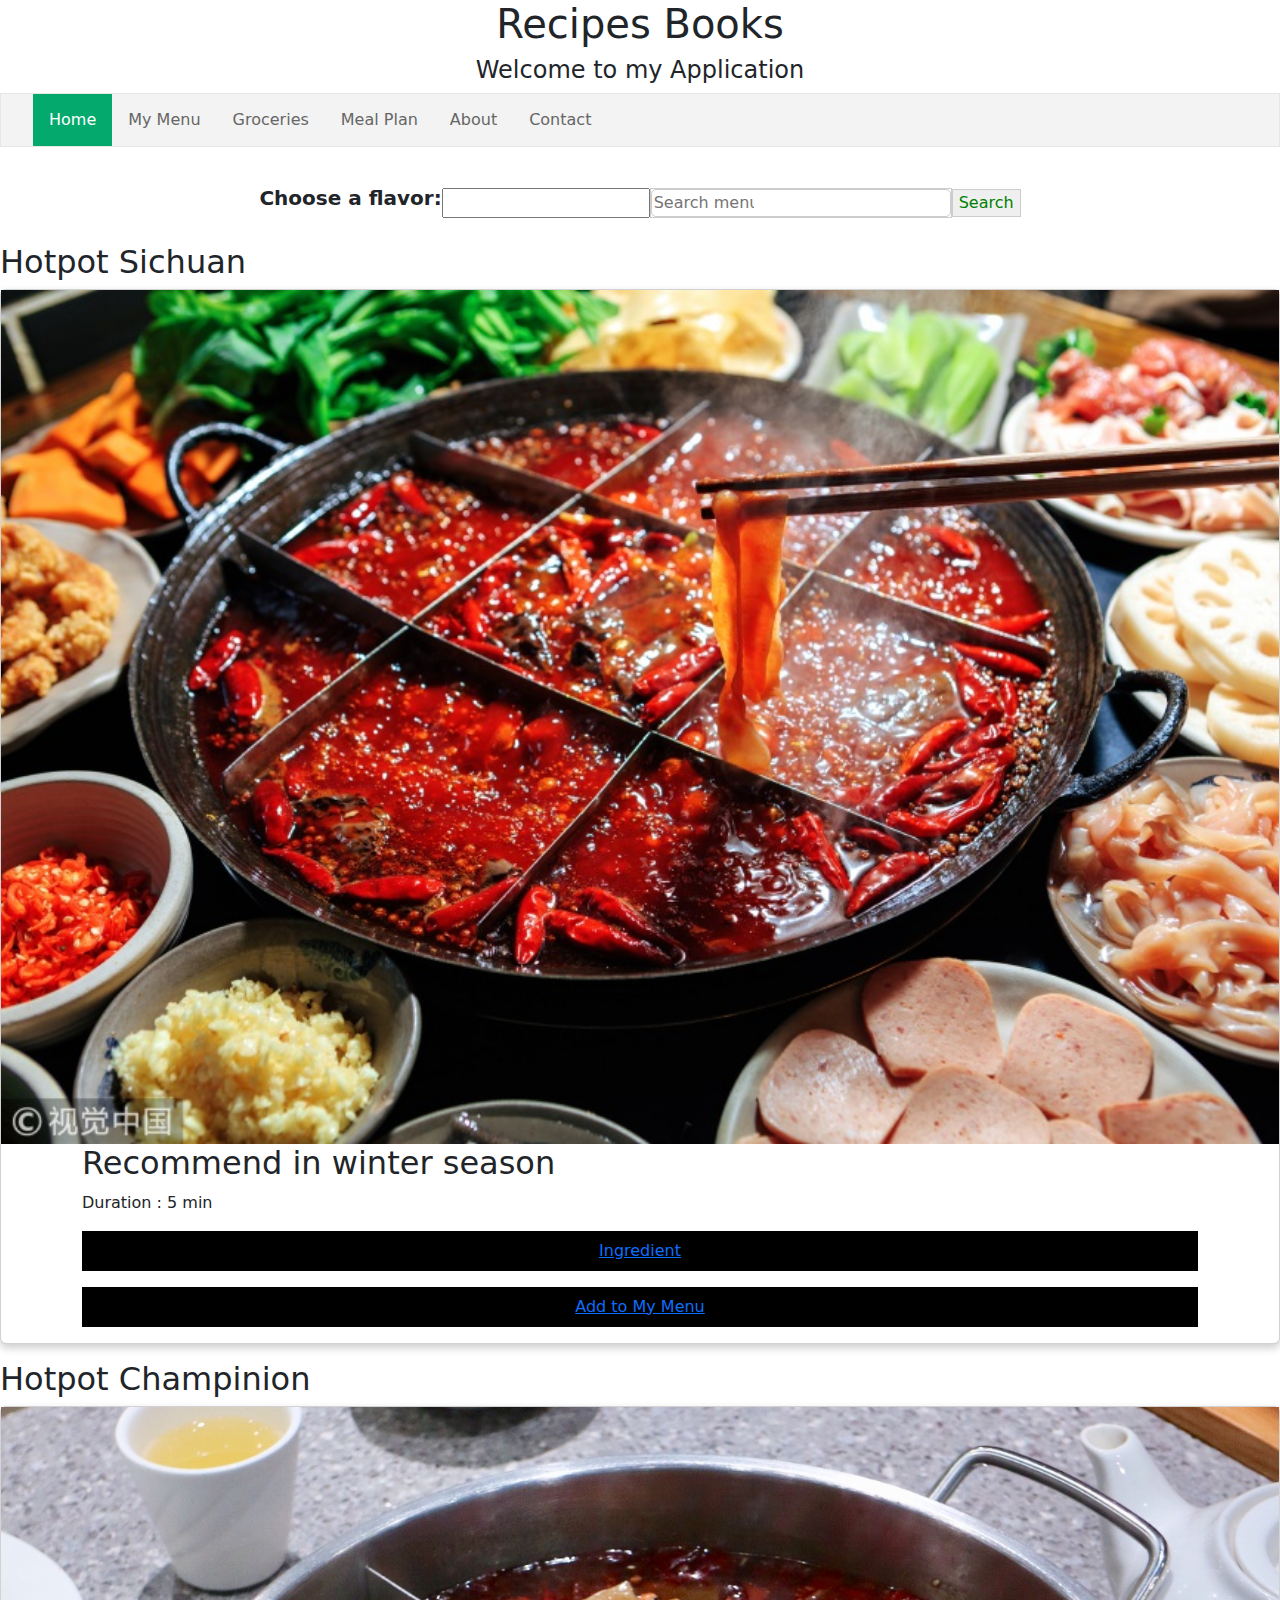
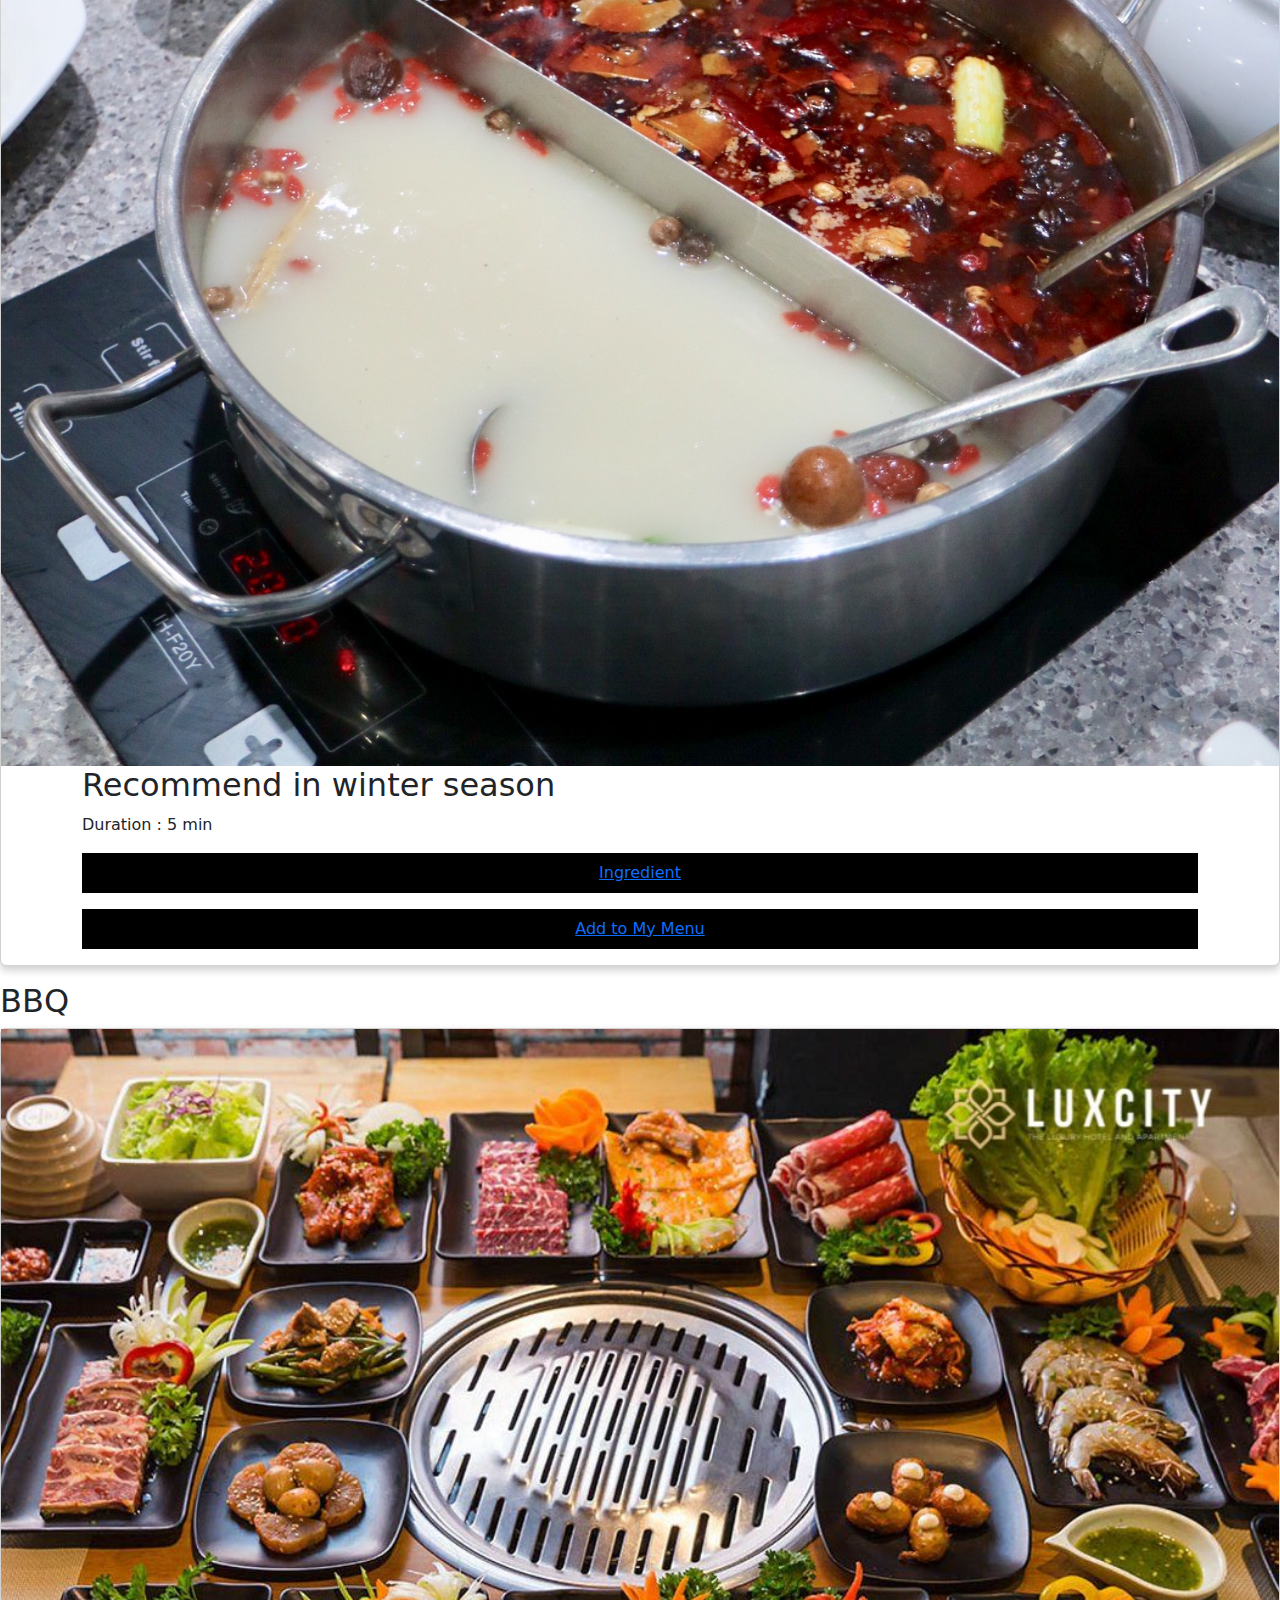
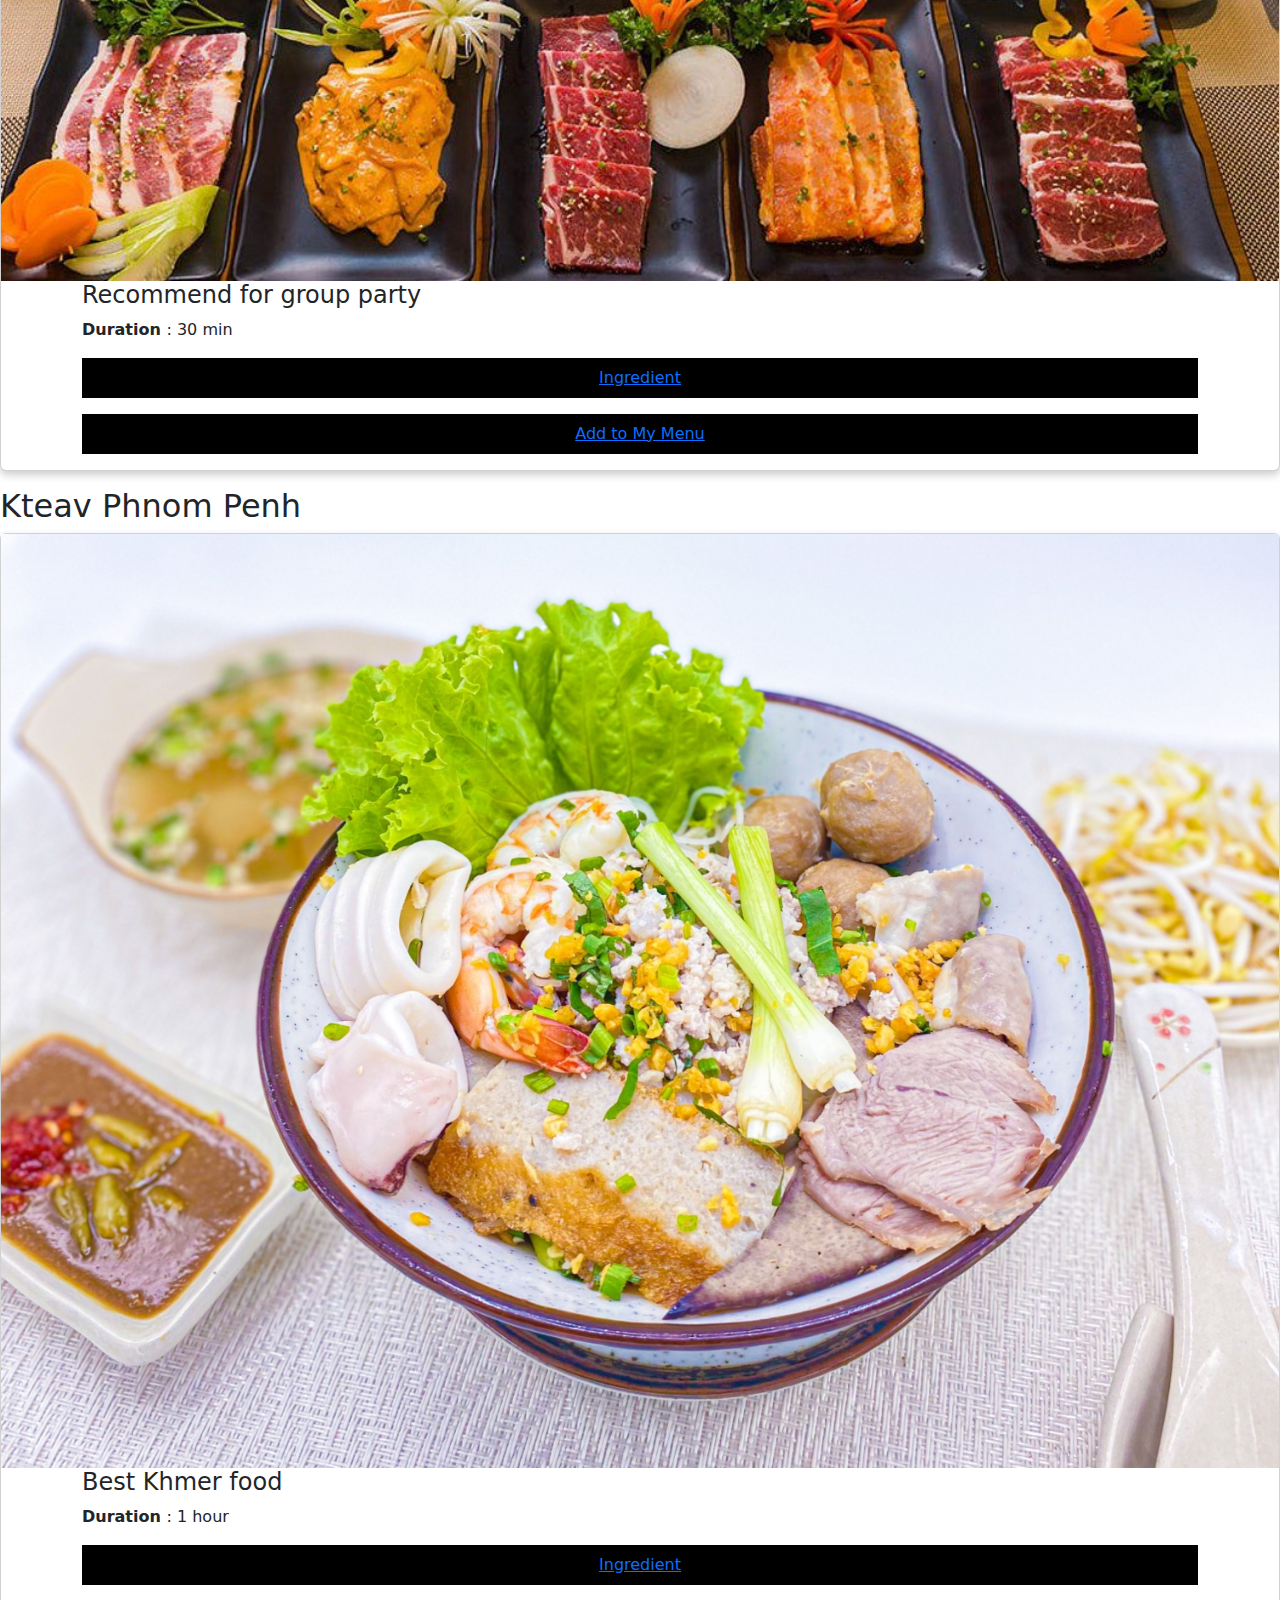
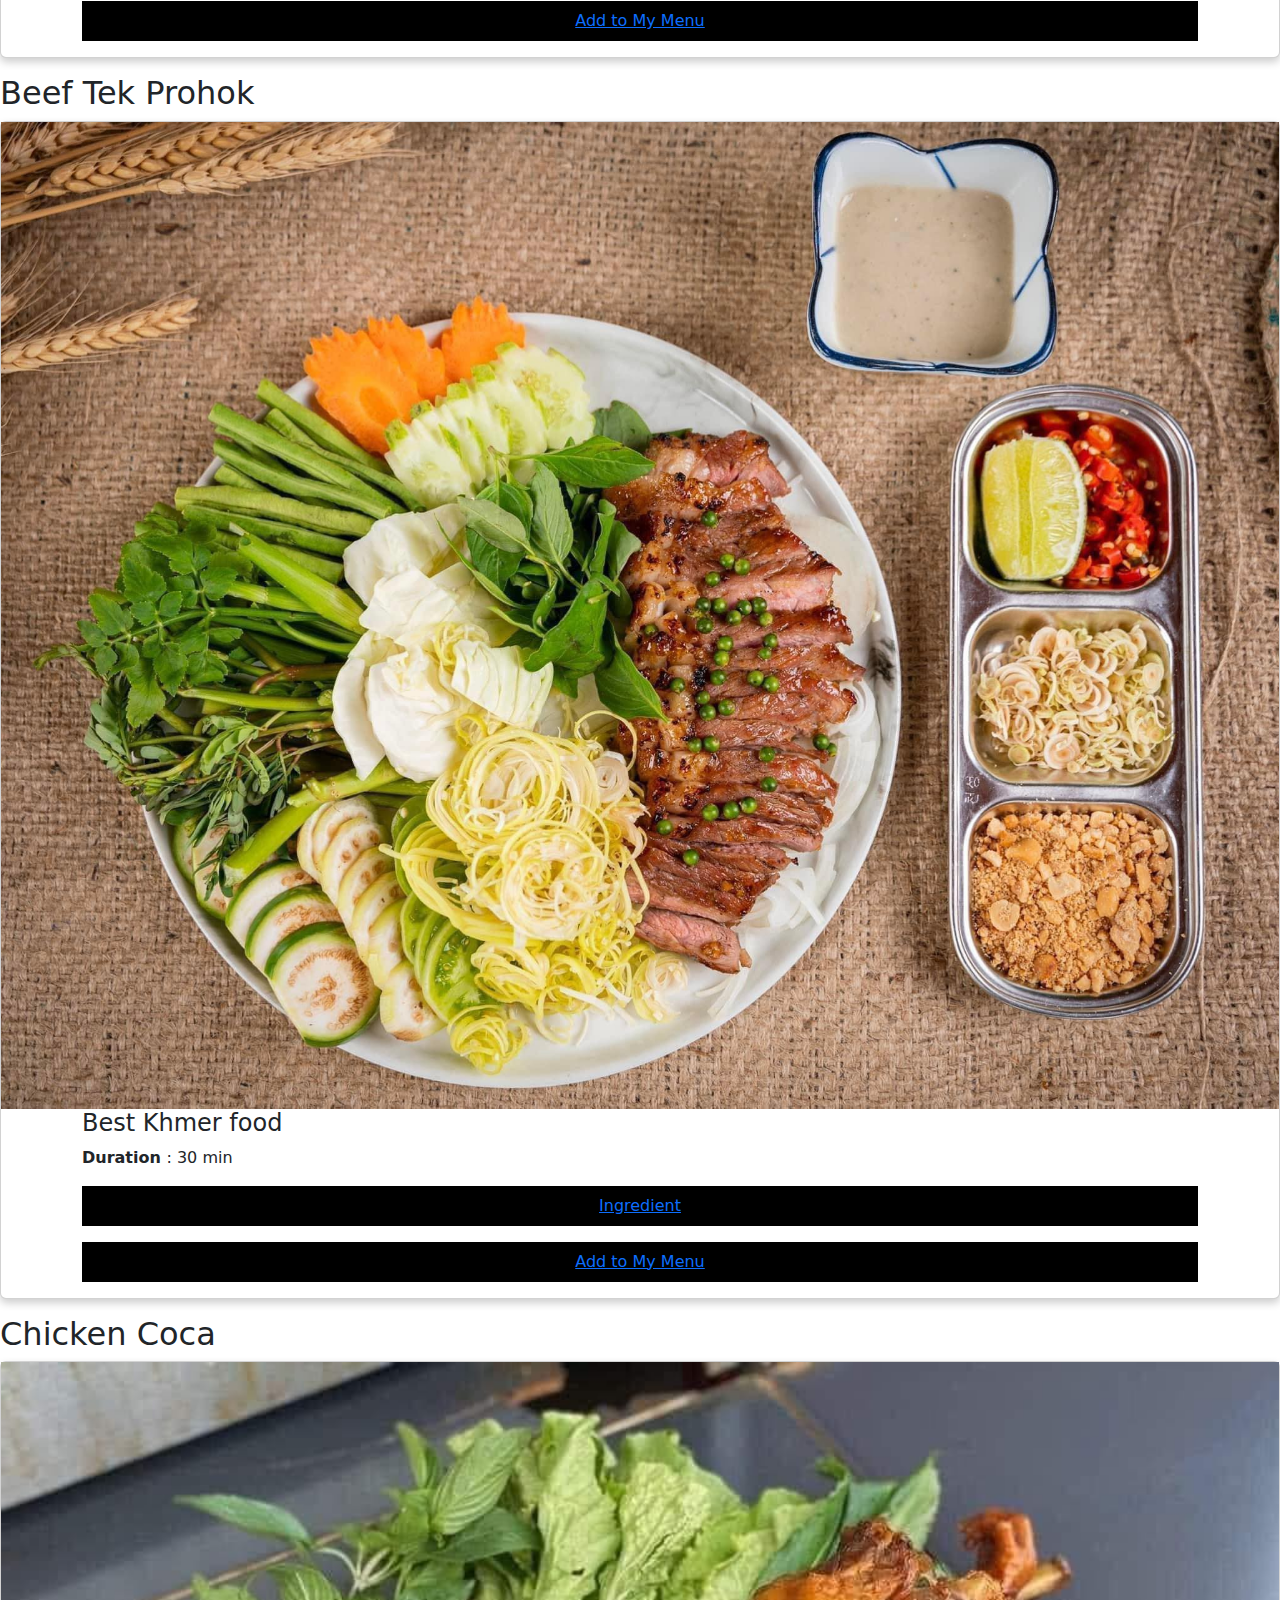
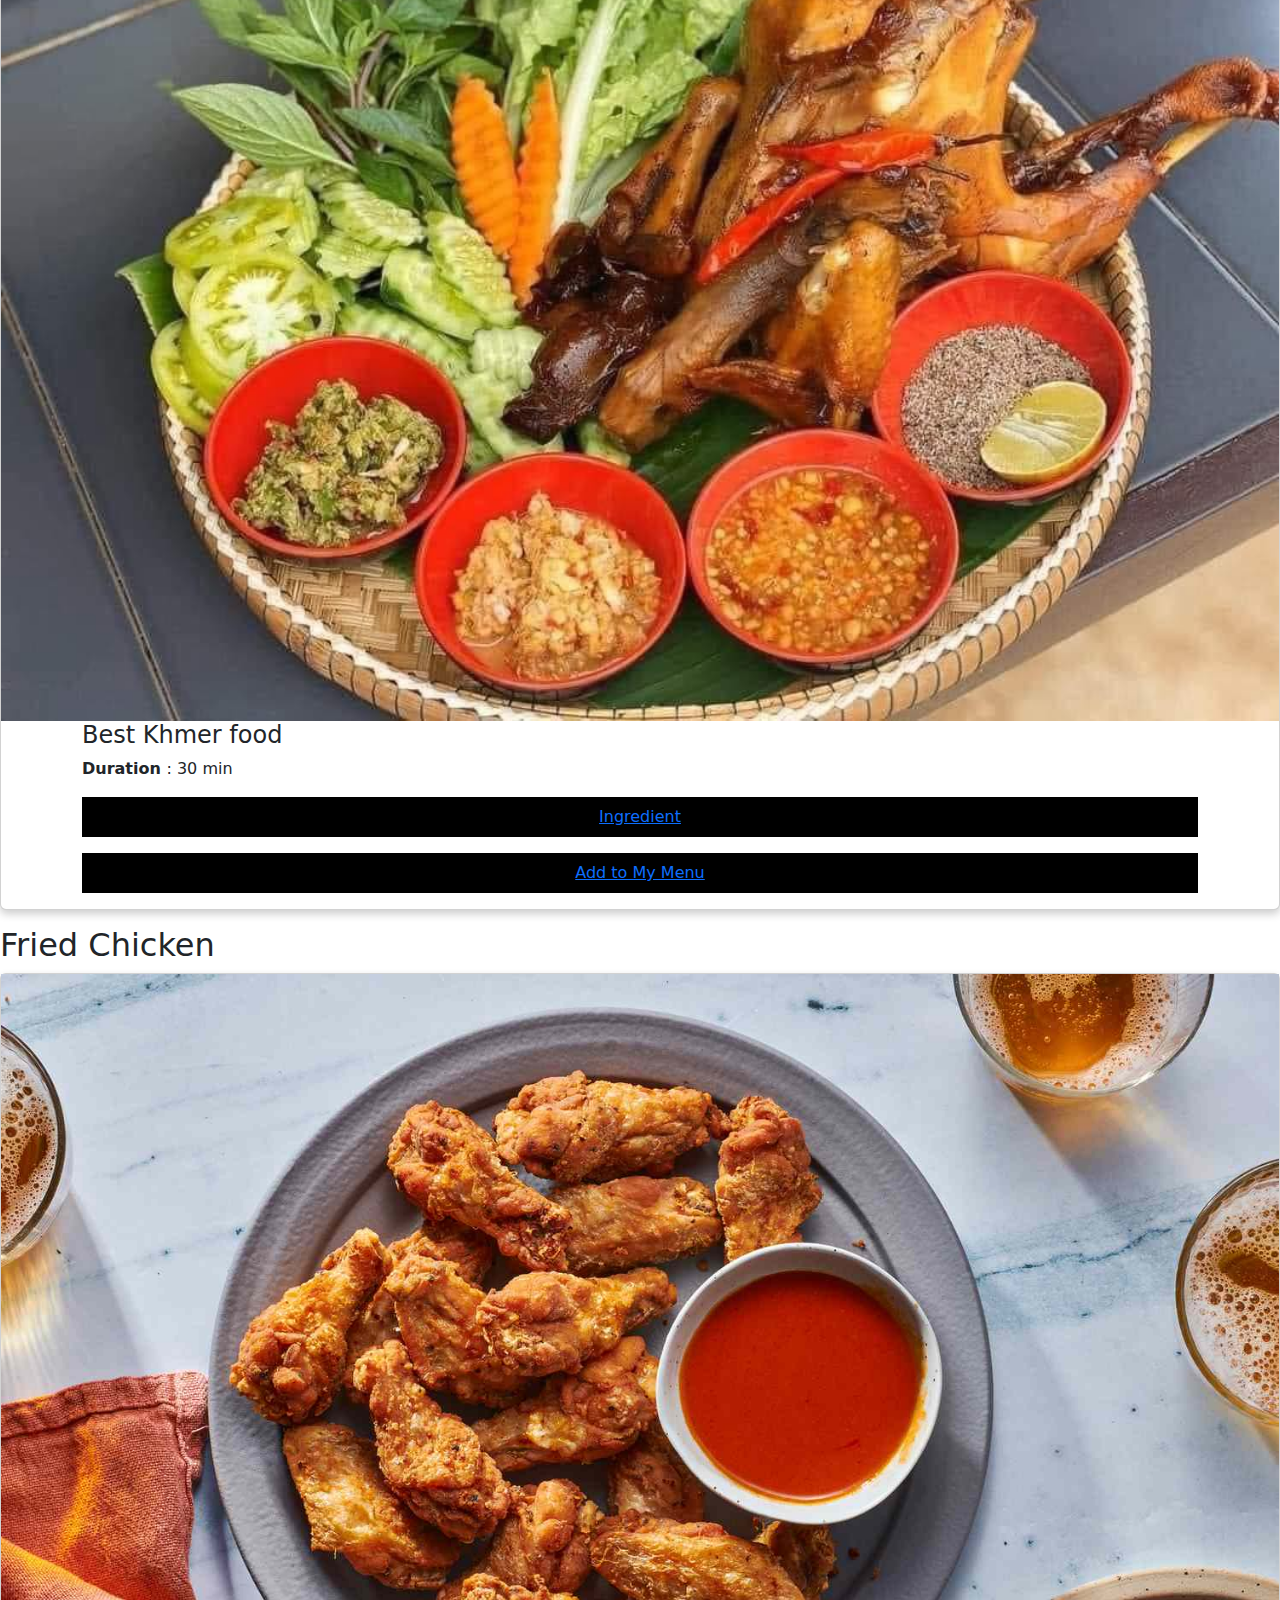
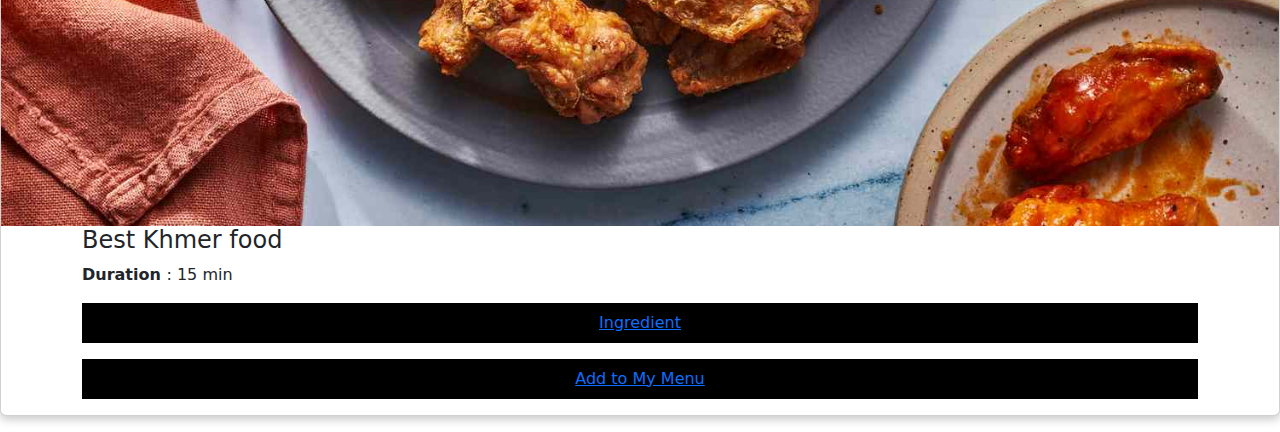
<file: app.html>
<!DOCTYPE html>
<html lang="fr">
<head>
    <meta charset="UTF-8">
    <meta name="viewport" content="width=device-width, initial-scale=1.0">
    <title>Recipe App</title>
    <link rel="stylesheet" href="./CSS/style1.css">  
    <link href="https://cdn.jsdelivr.net/npm/bootstrap@5.3.3/dist/css/bootstrap.min.css" rel="stylesheet">
</head>
<body>
    <div class="narbar-app">
        <h1> Recipes Books</h1>
        <h4> Welcome to my Application</h4>
        <ul>
            <li><a class="active" href="#home">Home</a></li>
            <li><a href="./Component/Menu.html">My Menu</a></li>
            <li><a href="./Component/Groceries.html">Groceries</a></li>
            <li><a href="./Component/Mealplan.html">Meal Plan</a></li>
            <li class="right"><a href="./Component/About.html">About</a></li>
            <li class="right"><a href="./Component/Contact.html">Contact</a></li>
        </ul>
    </div>
    <div class="content-header">
            <label for="menu-choice"><b>Choose a flavor: </b></label>
            <input list="menu-flavors" id="menu-choice" name="menu-choice" />
            <datalist id="menu-flavors">
                <option value="BBQ"></option>
                <option value="Hotpot"></option>
                <option value="Soupe"></option>
                <option value="Chicken"></option>
                <option value="Beef"></option>
            </datalist>
        <form class="search" role="search">
            <input class="text" id="search" name="menu" placeholder="Search menu">
        </form>
        <button type="button" class="search">Search</button>
    </div>
    <div class="row">
        <div class="column">
            <h2>Hotpot Sichuan</h2>
            <div class="card">
                <img src="./asseets/recipes/Hotpot/sichuan/soup sichuan.jpg" alt="sichuan">
                <div class="container">
                    <h2>Recommend in winter season</h2>
                    <p>Duration : 5 min</p>
                    <p><button class="button"><a href="./Component/Ingredient/Hotpot-sichuan.html">Ingredient</a></button></p>
                    <p><button class="button"><a href="./Component/Menu.html">Add to My Menu</a></button></p>
                </div>
            </div>
        </div>

        <div class="column">
            <h2>Hotpot Champinion</h2>
            <div class="card">
                <img src="./asseets/recipes/Hotpot/champion/soup.jpg" alt="champion">
                <div class="container">
                    <h2>Recommend in winter season</h2>
                    <p>Duration : 5 min</p>
                    <p><button class="button"><a href="./Component/Ingredient/Hotpot-champinion.html">Ingredient</a></button></p>
                    <p><button class="button"><a href="./Component/Menu.html">Add to My Menu</a></button></p>
                </div>
            </div>
        </div>
        
        <div class="column">
            <h2>BBQ</h2>
            <div class="card">
                <img src="./asseets/recipes/BBQ/bbq.jpg" alt="bbq" >
                <div class="container">
                    <h4>Recommend for group party</h4>
                    <p><b>Duration </b>: 30 min</p>
                    <p><button class="button"><a href="./Component/Ingredient/bbq.html">Ingredient</a></button></p>
                    <p><button class="button"><a href="./Component/Menu.html">Add to My Menu</a></button></p>
                </div>
            </div>
        </div>

        <div class="column">
            <h2>Kteav Phnom Penh</h2>
            <div class="card">
                <img src="./asseets/recipes/Kteav/kteav.jpg" alt="kteav" >
                <div class="container">
                    <h4>Best Khmer food</h4>
                    <p><b>Duration </b>: 1 hour</p>
                    <p><button class="button"><a href="./Component/Ingredient/Kteav.html">Ingredient</a></button></p>
                    <p><button class="button"><a href="./Component/Menu.html">Add to My Menu</a></button></p>
                </div>
            </div>
        </div>

        <div class="column">
            <h2>Beef Tek Prohok</h2>
            <div class="card">
                <img src="./asseets/recipes/Beef/beef.jpg" alt="kteav" >
                <div class="container">
                    <h4>Best Khmer food</h4>
                    <p><b>Duration </b>: 30 min</p>
                    <p><button class="button"><a href="./Component/Ingredient/Beef.html">Ingredient</a></button></p>
                    <p><button class="button"><a href="./Component/Menu.html">Add to My Menu</a></button></p>
                </div>
            </div>
        </div>

        <div class="column">
            <h2>Chicken Coca</h2>
            <div class="card">
                <img src="./asseets/recipes/Chicken/dot chicken .jpg" alt="chicken Coca" >
                <div class="container">
                    <h4>Best Khmer food</h4>
                    <p><b>Duration </b>: 30 min</p>
                    <p><button class="button"><a href="./Component/Ingredient/chicken.html">Ingredient</a></button></p>
                    <p><button class="button"><a href="./Component/Menu.html">Add to My Menu</a></button></p>
                </div>
            </div>
        </div>

        <div class="column">
            <h2>Fried Chicken</h2>
            <div class="card">
                <img src="./asseets/recipes/Chicken/fried chicken.jpg" alt="chicken Coca">
                <div class="container">
                    <h4>Best Khmer food</h4>
                    <p><b>Duration </b>: 15 min</p>
                    <p><button class="button"><a href="./Component/Ingredient/fried-chicken.html">Ingredient</a></button></p>
                    <p><button class="button"><a href="./Component/Menu.html">Add to My Menu</a></button></p>
                </div>
            </div>
        </div>        
    </div>
</body>
</html>
</file>
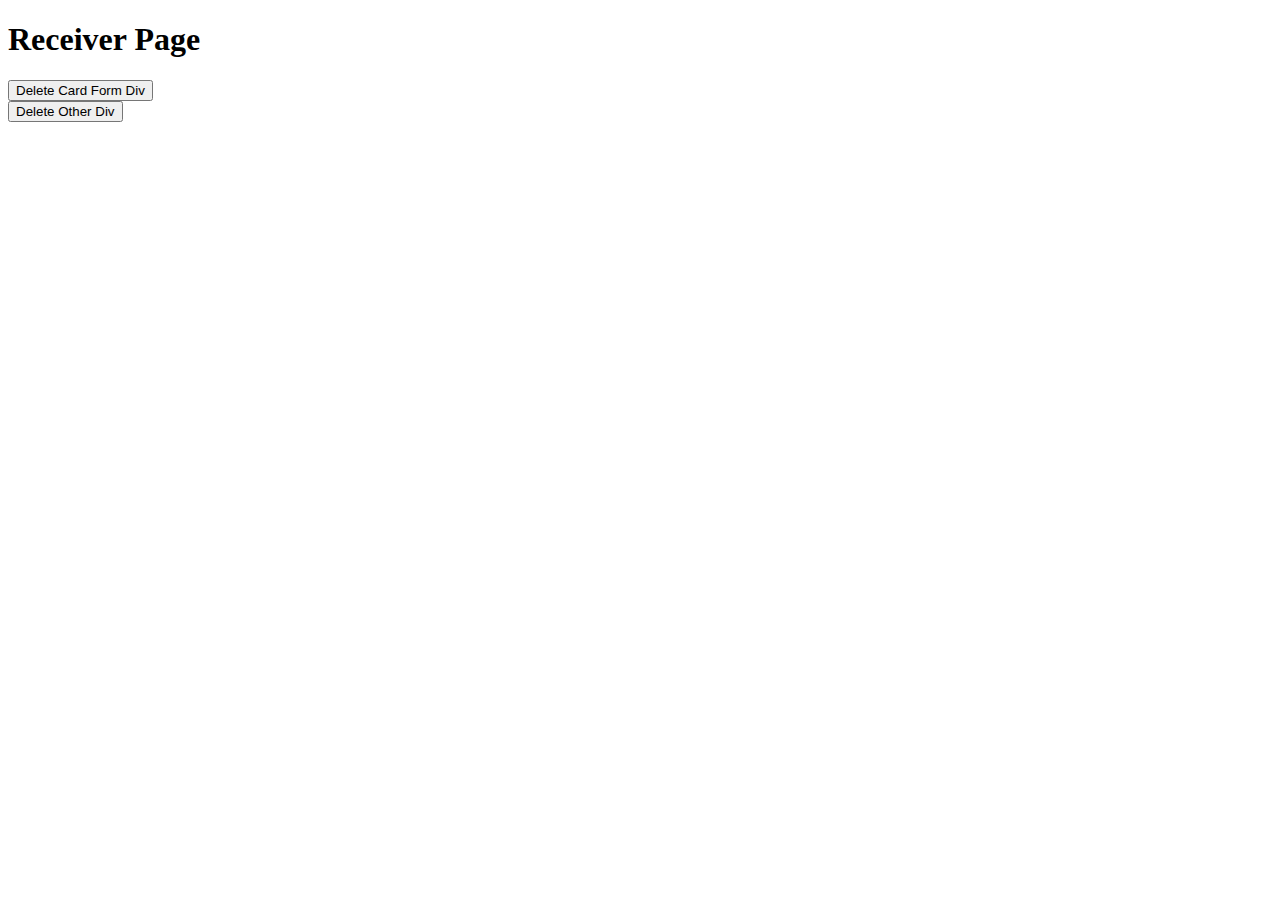
<file: receiver.html>
<!DOCTYPE html>
<html lang="en">
<head>
    <meta charset="UTF-8">
    <meta name="viewport" content="width=device-width, initial-scale=1.0">
    <title>Receiver Page</title>
</head>
<body>
    <h1>Receiver Page</h1>
    <div id="cardFormContainer">
        <!-- The card form block will be placed here -->
    </div>
    <button onclick="deleteDiv('cardFormContainer')">Delete Card Form Div</button>
    
    <div id="otherDivContainer">
        <!-- The other div block will be placed here -->
    </div>
    <button onclick="deleteDiv('otherDivContainer')">Delete Other Div</button>

    <script>
        document.addEventListener('DOMContentLoaded', function() {
            const cardFormBlock = localStorage.getItem('cardFormBlock');
            const otherDivBlock = localStorage.getItem('otherDivBlock');
            if (cardFormBlock) {
                document.getElementById('cardFormContainer').innerHTML = cardFormBlock;
            } else {
                console.error('Card form block not found in local storage');
            }
            if (otherDivBlock) {
                document.getElementById('otherDivContainer').innerHTML = otherDivBlock;
            } else {
                console.error('Other div block not found in local storage');
            }
        });

        function deleteDiv(containerId) {
            const container = document.getElementById(containerId);
            if (container) {
                container.innerHTML = ''; // Clear the content of the div
                localStorage.removeItem(containerId); // Remove the corresponding item from localStorage
            } else {
                console.error('Container not found:', containerId);
            }
        }
    </script>
</body>
</html>
</file>
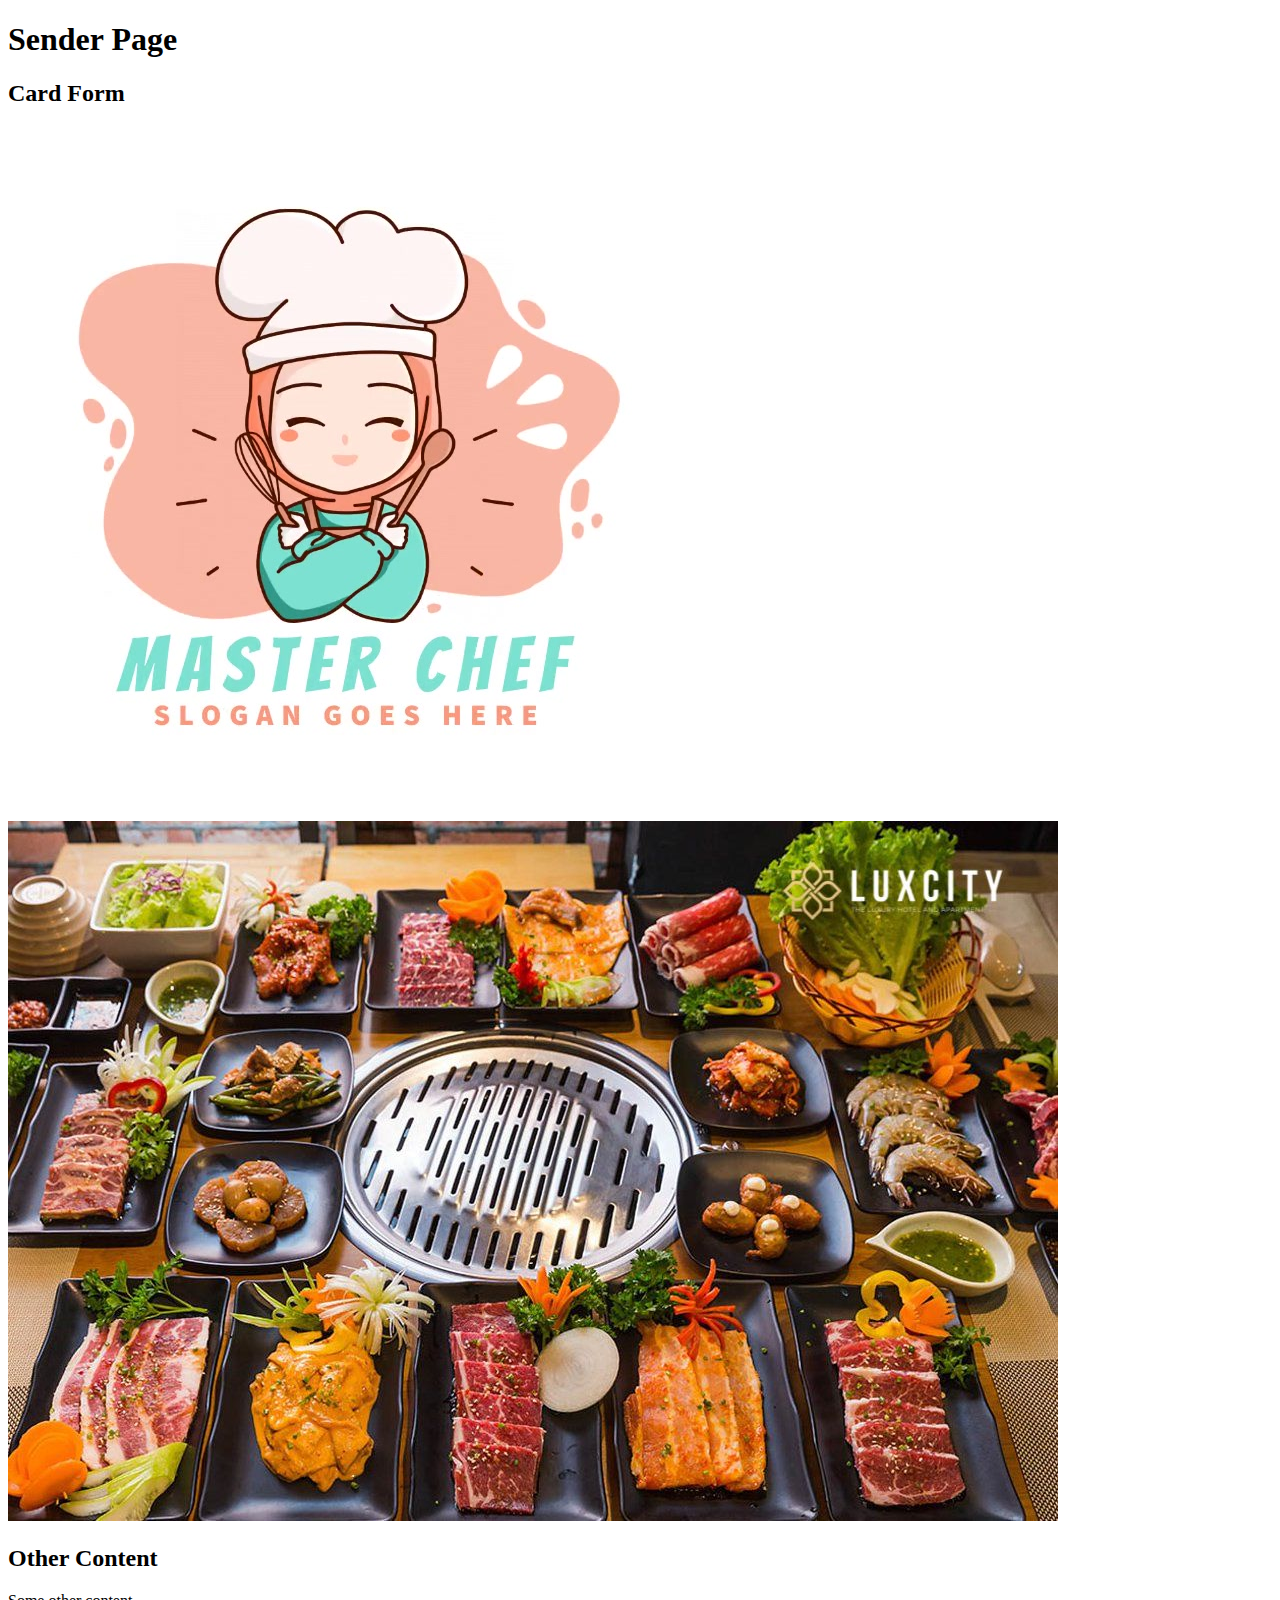
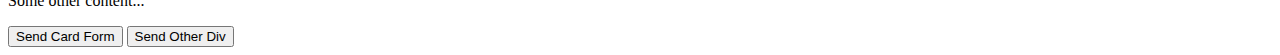
<file: sender.html>
<!DOCTYPE html>
<html lang="en">
<head>
    <meta charset="UTF-8">
    <meta name="viewport" content="width=device-width, initial-scale=1.0">
    <title>Sender Page</title>
</head>
<body>
    <h1>Sender Page</h1>
    <div id="cardFormBlock">
        <!-- Your first div content goes here -->
        <h2>Card Form</h2>
        <form>
            <img src="./asseets/logo.jpg">
        </form>
    </div>
    <div id="otherDivBlock">
        <img src="./asseets/recipes/BBQ/bbq.jpg">
        <h2>Other Content</h2>
        <p>Some other content...</p>
    </div>
    <button onclick="sendCardForm()">Send Card Form</button>
    <button onclick="sendOtherDiv()">Send Other Div</button>

    <script>
        function sendCardForm() {
            const cardFormBlock = document.getElementById('cardFormBlock').innerHTML;
            localStorage.setItem('cardFormBlock', cardFormBlock);
            window.location.href = 'receiver.html';
        }

        function sendOtherDiv() {
            const otherDivBlock = document.getElementById('otherDivBlock').innerHTML;
            localStorage.setItem('otherDivBlock', otherDivBlock);
            window.location.href = 'receiver.html';
        }
    </script>
</body>
</html>
</file>
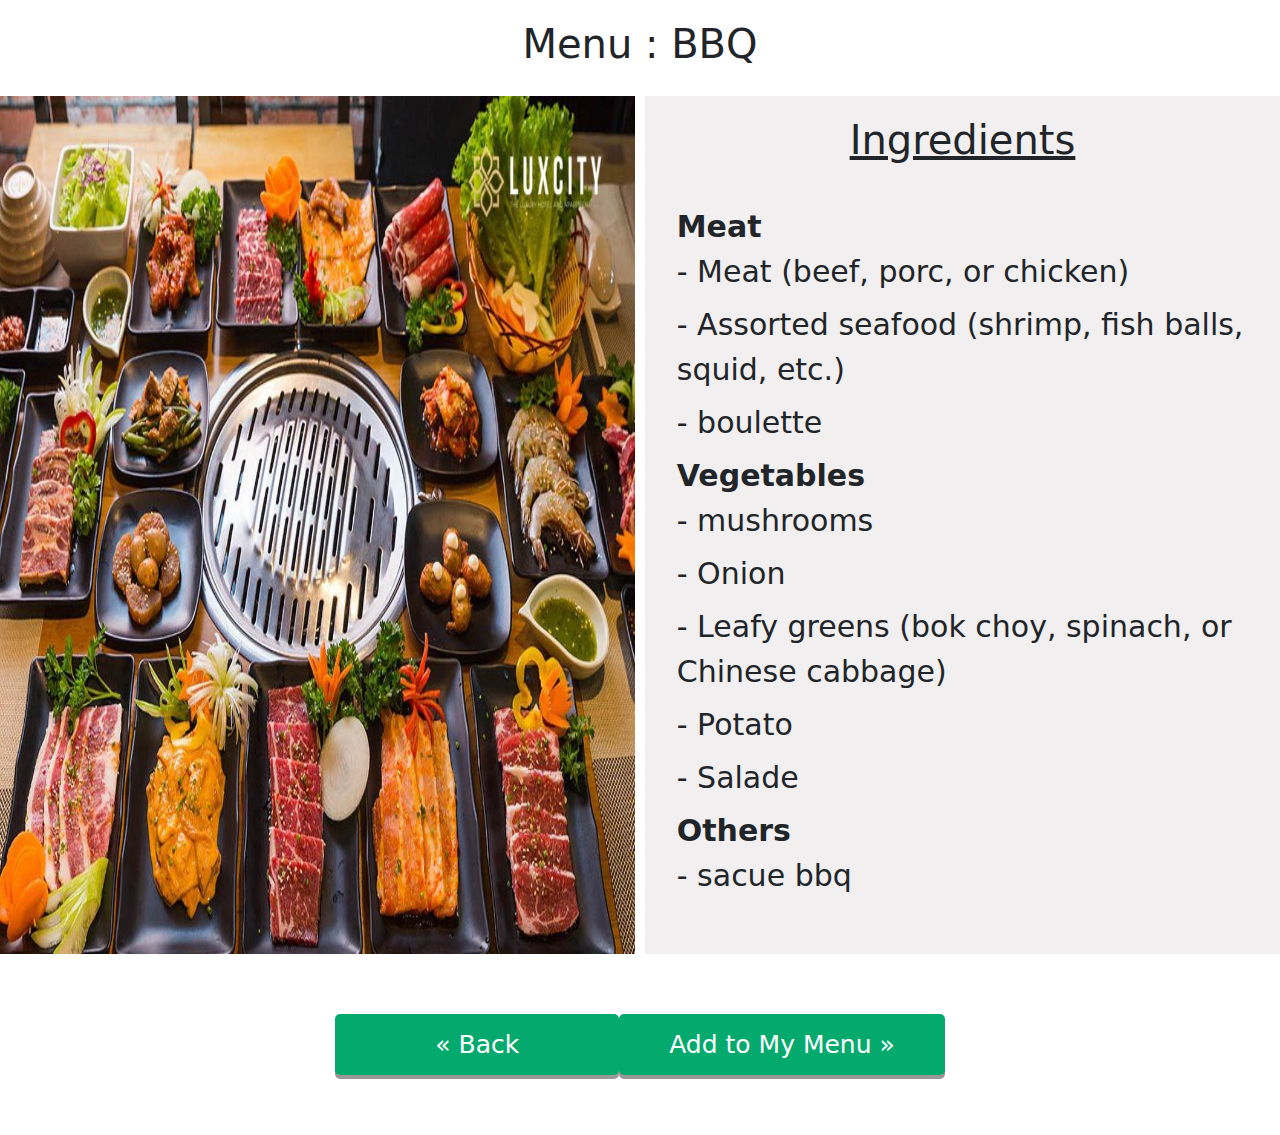
<file: Component/Ingredient/bbq.html>
<!DOCTYPE html>
<html lang="fr">
<head>
    <meta charset="UTF-8">
    <meta name="viewport" content="width=device-width, initial-scale=1.0">
    <title>Ingredient</title>
    <link href="https://cdn.jsdelivr.net/npm/bootstrap@5.3.3/dist/css/bootstrap.min.css" rel="stylesheet">
    <link rel="stylesheet" href="./bbq.css">  
</head>
<body>
    <h1>Menu : BBQ</h1>
    <div class="Ingredient">        
        <div class="bbq">
            <img src="./recipes/BBQ/bbq.jpg" alt="bbq">
            <div class="overlay">BBQ</div>
        </div>
        <div class="bbq">
            <h1>Ingredients</h1>
            <dl>
                <dt>Meat</dt>
                <dd>- Meat (beef, porc, or chicken) </dd>
                <dd>- Assorted seafood (shrimp, fish balls, squid, etc.) </dd>
                <dd>- boulette</dd>
                <dt>Vegetables</dt>
                <dd>- mushrooms</dd>
                <dd>- Onion</dd>
                <dd>- Leafy greens (bok choy, spinach, or Chinese cabbage)</dd>
                <dd>- Potato</dd>
                <dd>- Salade</dd>
                <dt>Others</dt>
                <dd>- sacue bbq</dd>        
            </dl>   
        </div>
    </div>
    <div class="button">
        <button type="button" onclick="history.back()" class="button-item"><span>&laquo; Back</span></button>
        <button type="button" class="button-item"> <a href="../Menu.html">Add to My Menu &raquo;</a></button>
    </div>
</body>
</html>
</file>
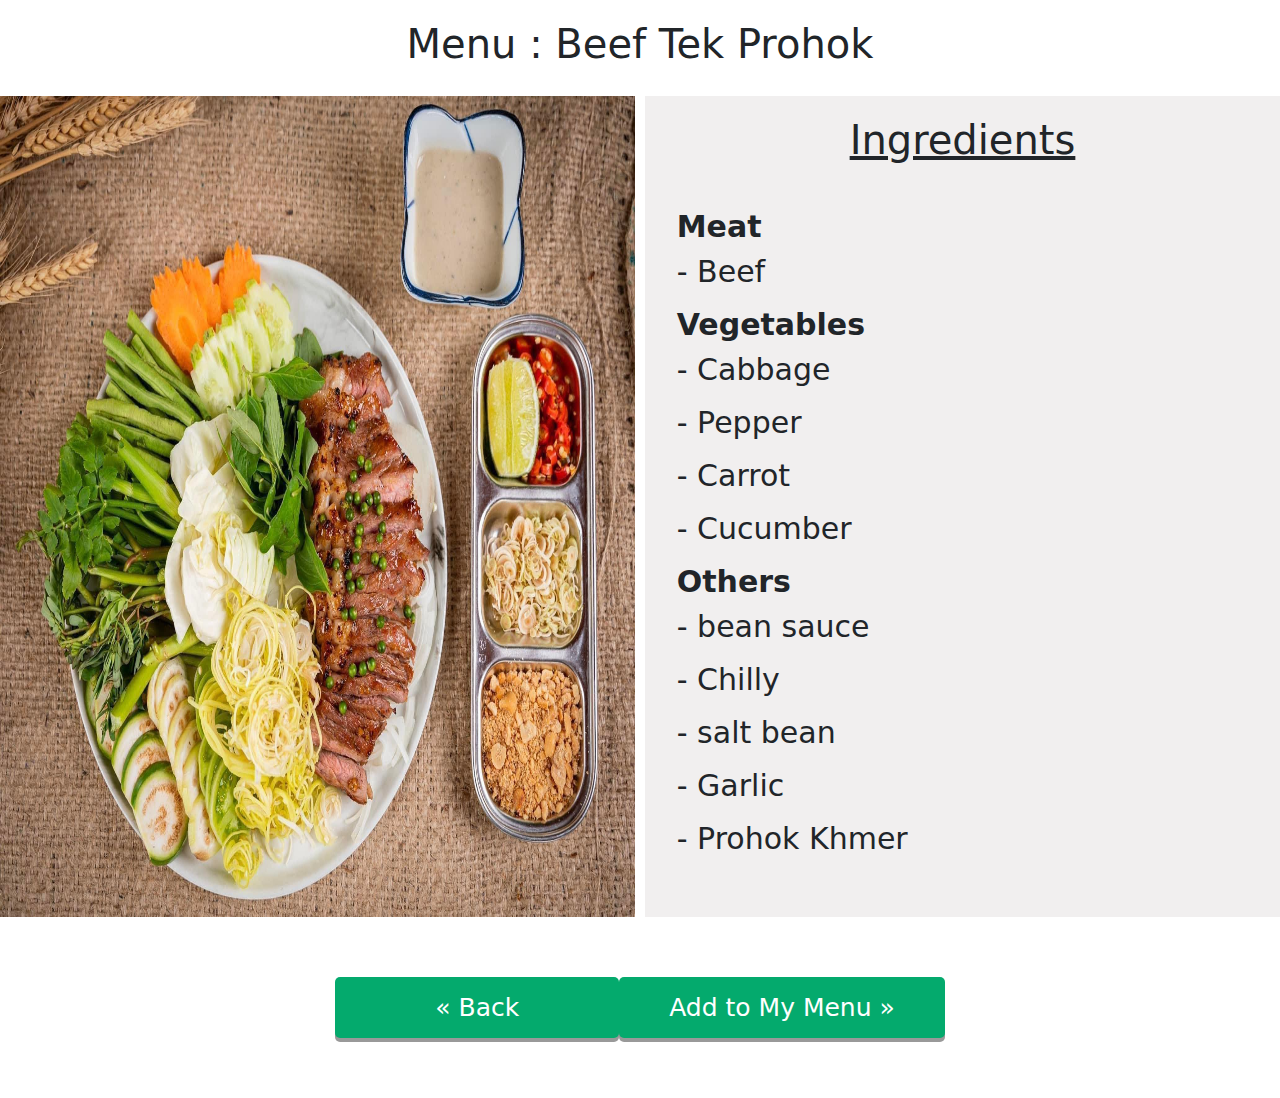
<file: Component/Ingredient/Beef.html>
<!DOCTYPE html>
<html lang="fr">
<head>
    <meta charset="UTF-8">
    <meta name="viewport" content="width=device-width, initial-scale=1.0">
    <title>Ingredient</title>
    <link href="https://cdn.jsdelivr.net/npm/bootstrap@5.3.3/dist/css/bootstrap.min.css" rel="stylesheet">
    <link rel="stylesheet" href="./beef.css">  
</head>
<body>
    <h1>Menu : Beef Tek Prohok</h1>
    <div class="Ingredient">        
        <div class="beef">
            <img src="./recipes/Beef/beef.jpg" alt="bbq">
            <div class="overlay">Beef Tek Prohok</div>
        </div>
        <div class="beef">
            <h1>Ingredients</h1>
            <dl>
                <dt>Meat</dt>
                <dd>- Beef</dd>
                <dt>Vegetables</dt>
                <dd>- Cabbage</dd>
                <dd>- Pepper</dd>
                <dd>- Carrot</dd>
                <dd>- Cucumber</dd>
                <dt>Others</dt>
                <dd>- bean sauce</dd>     
                <dd>- Chilly</dd>   
                <dd>- salt bean</dd>
                <dd>- Garlic</dd>
                <dd>- Prohok Khmer</dd>
            </dl>  
        </div>
    </div>
    <div class="button">
        <button type="button" onclick="history.back()" class="button-item"><span>&laquo; Back</span></button>
        <button type="button" class="button-item"> <a href="../Menu.html">Add to My Menu &raquo;</a></button>
    </div>
</body>
</html>
</file>
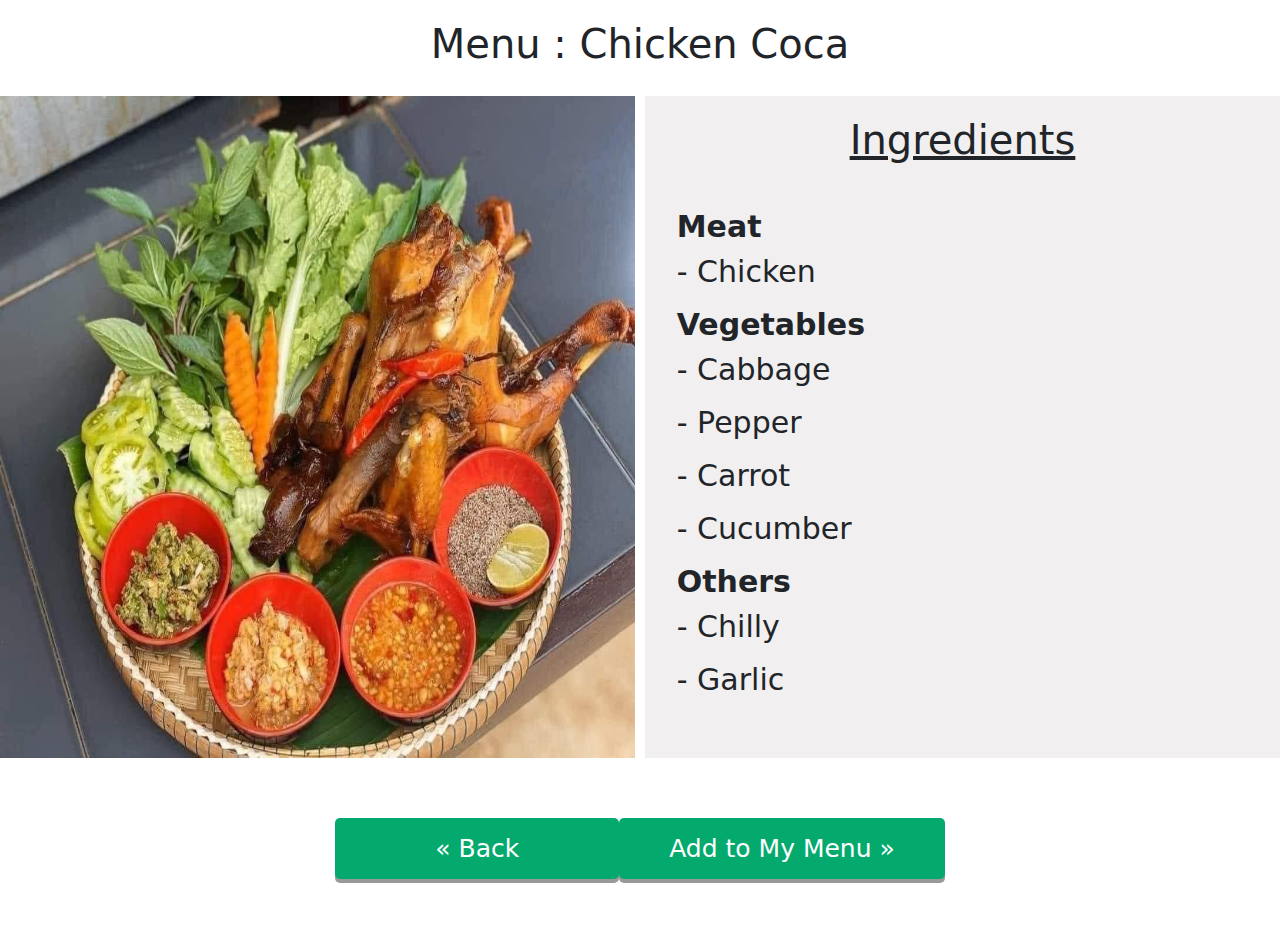
<file: Component/Ingredient/chicken.html>
<!DOCTYPE html>
<html lang="fr">
<head>
    <meta charset="UTF-8">
    <meta name="viewport" content="width=device-width, initial-scale=1.0">
    <title>Ingredient</title>
    <link href="https://cdn.jsdelivr.net/npm/bootstrap@5.3.3/dist/css/bootstrap.min.css" rel="stylesheet">
    <link rel="stylesheet" href="./chicken.css">  
</head>
<body>
    <h1>Menu : Chicken Coca</h1>
    <div class="Ingredient">        
        <div class="chicken">
            <img src="./recipes/Chicken/dot chicken .jpg" alt="bbq">
            <div class="overlay">Chicken Coca</div>
        </div>
        <div class="chicken">
            <h1>Ingredients</h1>
            <dl>
                <dt>Meat</dt>
                <dd>- Chicken</dd>
                <dt>Vegetables</dt>
                <dd>- Cabbage</dd>
                <dd>- Pepper</dd>
                <dd>- Carrot</dd>
                <dd>- Cucumber</dd>
                <dt>Others</dt>   
                <dd>- Chilly</dd>   
                <dd>- Garlic</dd>   
            </dl>  
        </div>
    </div>
    <div class="button">
        <button type="button" onclick="history.back()" class="button-item"><span>&laquo; Back</span></button>
        <button type="button" class="button-item"> <a href="../Menu.html">Add to My Menu &raquo;</a></button>
    </div>
</body>
</html>
</file>
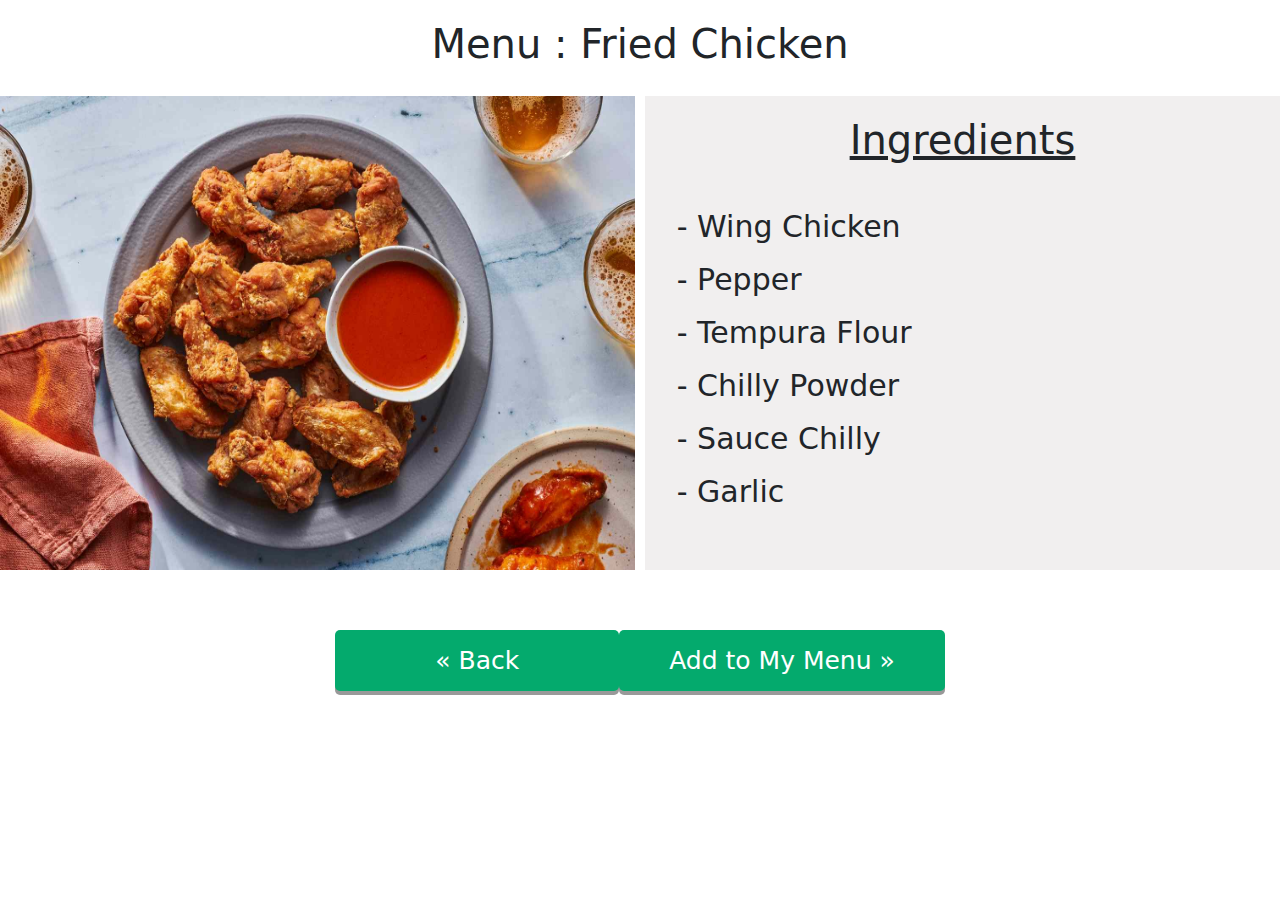
<file: Component/Ingredient/fried-chicken.html>
<!DOCTYPE html>
<html lang="fr">
<head>
    <meta charset="UTF-8">
    <meta name="viewport" content="width=device-width, initial-scale=1.0">
    <title>Ingredient</title>
    <link href="https://cdn.jsdelivr.net/npm/bootstrap@5.3.3/dist/css/bootstrap.min.css" rel="stylesheet">
    <link rel="stylesheet" href="./fried-chicken.css">  
</head>
<body>
    <h1>Menu : Fried Chicken</h1>
    <div class="Ingredient">        
        <div class="fried-chicken">
            <img src="./recipes/Chicken/fried chicken.jpg" alt="bbq">
            <div class="overlay">Fried Chicken</div>
        </div>
        <div class="fried-chicken">
            <h1>Ingredients</h1>
            <dl>
                <dd>- Wing Chicken</dd>
                <dd>- Pepper</dd>
                <dd>- Tempura Flour</dd>
                <dd>- Chilly Powder</dd> 
                <dd>- Sauce Chilly</dd>   
                <dd>- Garlic</dd>   
            </dl>  
        </div>
    </div>
    <div class="button">
        <button type="button" onclick="history.back()" class="button-item"><span>&laquo; Back</span></button>
        <button type="button" class="button-item"> <a href="../Menu.html">Add to My Menu &raquo;</a></button>
    </div>
</body>
</html>
</file>
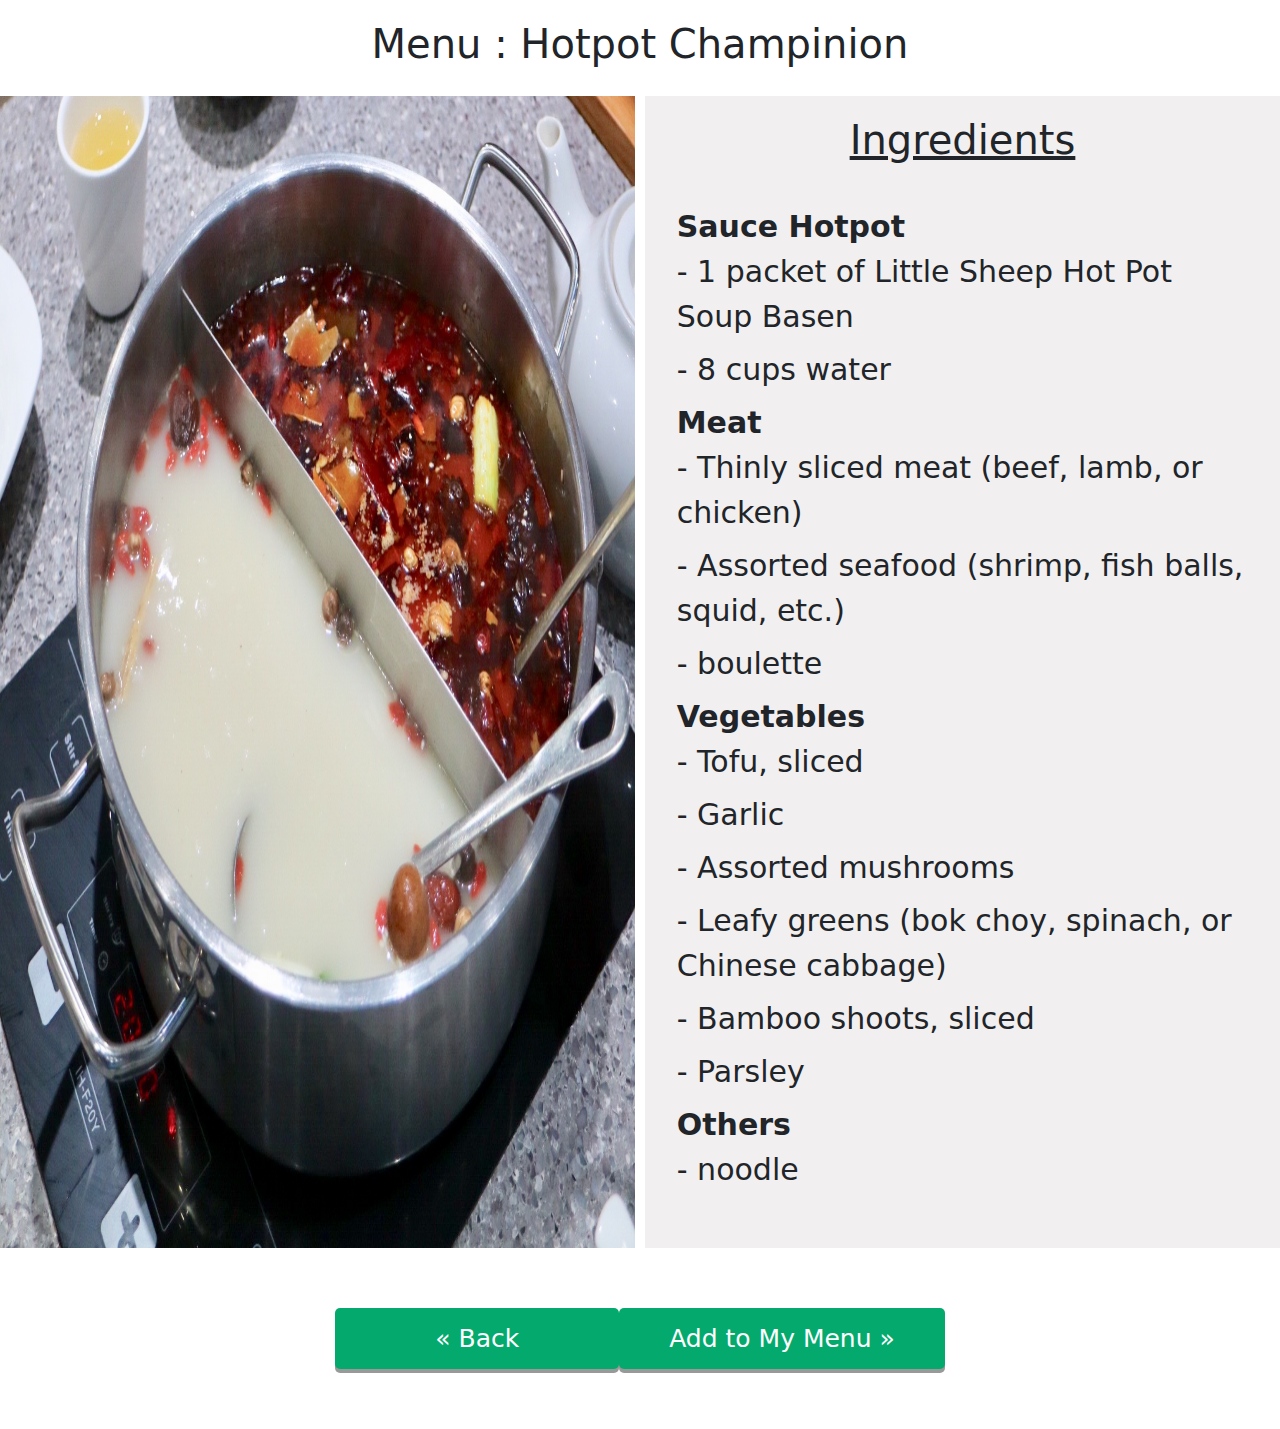
<file: Component/Ingredient/Hotpot-champinion.html>
<!DOCTYPE html>
<html lang="fr">
<head>
    <meta charset="UTF-8">
    <meta name="viewport" content="width=device-width, initial-scale=1.0">
    <title>Ingredient</title>
    <link href="https://cdn.jsdelivr.net/npm/bootstrap@5.3.3/dist/css/bootstrap.min.css" rel="stylesheet">
    <link rel="stylesheet" href="./Hotpot-champinion.css">  
</head>
<body>
    <h1> Menu : Hotpot Champinion</h1>
    <div class="Ingredient">        
        <div class="Hotpot-champinion">
            <img src="./recipes/Hotpot/champion/soup.jpg" alt="champinion">
            <div class="overlay">Soupe Champinion</div>
        </div>
        <div class="Hotpot-champinion">
            <h1>Ingredients</h1>
            <dl>
            <dt>Sauce Hotpot</dt>
            <dd>- 1 packet of Little Sheep Hot Pot Soup Basen</dd>
            <dd>- 8 cups water</dd>
            <dt>Meat</dt>
            <dd>- Thinly sliced meat (beef, lamb, or chicken) </dd>
            <dd>- Assorted seafood (shrimp, fish balls, squid, etc.) </dd>
            <dd>- boulette</dd>
            <dt>Vegetables</dt>
            <dd>- Tofu, sliced</dd>
            <dd>- Garlic</dd>
            <dd>- Assorted mushrooms</dd>
            <dd>- Leafy greens (bok choy, spinach, or Chinese cabbage)</dd>
            <dd>- Bamboo shoots, sliced</dd>
            <dd>- Parsley</dd>
            <dt>Others</dt>
            <dd>- noodle</dd>        
            </dl>     
        </div>
    </div>
    <div class="button">
        <button type="button" onclick="history.back()" class="button-item"><span>&laquo; Back</span></button>
        <button type="button" class="button-item"> <a href="../Menu.html">Add to My Menu &raquo;</a></button>
    </div>
</body>
</html>
</file>
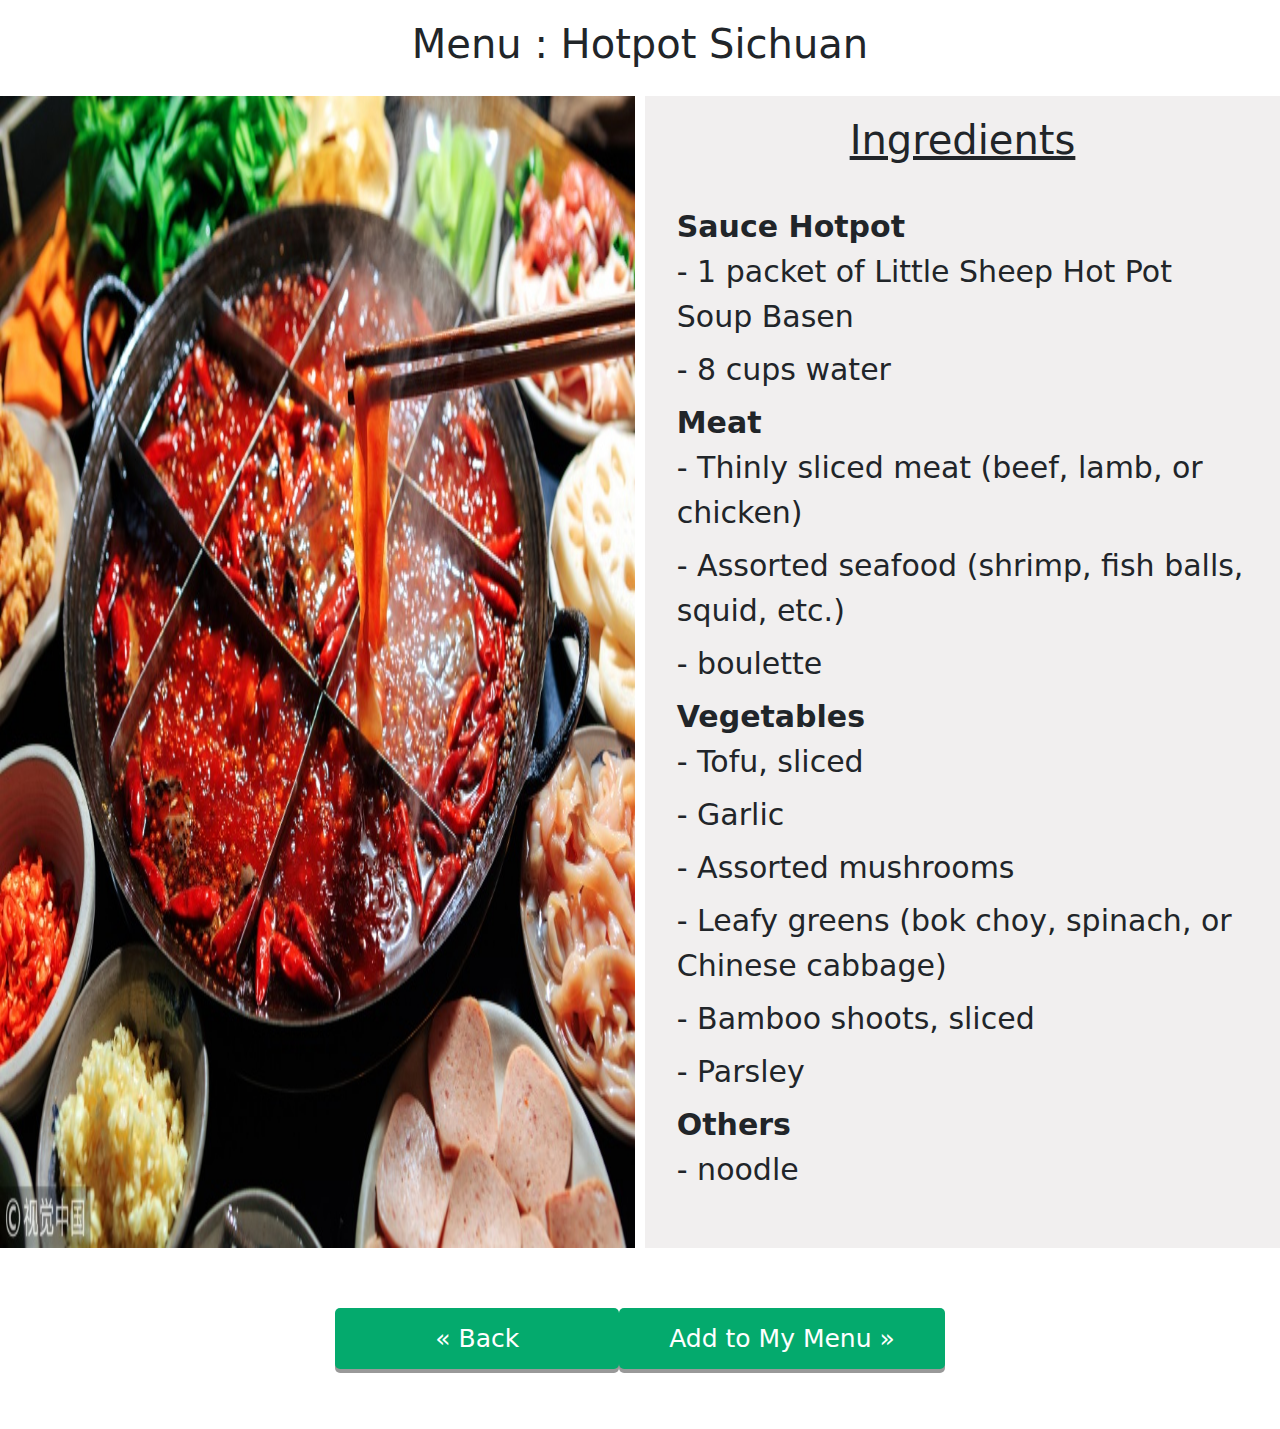
<file: Component/Ingredient/Hotpot-sichuan.html>
<!DOCTYPE html>
<html lang="fr">
<head>
    <meta charset="UTF-8">
    <meta name="viewport" content="width=device-width, initial-scale=1.0">
    <title>Ingredient</title>
    <link href="https://cdn.jsdelivr.net/npm/bootstrap@5.3.3/dist/css/bootstrap.min.css" rel="stylesheet">
    <link rel="stylesheet" href="./Hotpot-sichuan.css">  
</head>
<body>
    <h1> Menu : Hotpot Sichuan</h1>
    <div class="Ingredient">        
        <div class="Hotpot-sichuan">
            <img src="./recipes/Hotpot/sichuan/soup sichuan.jpg" alt="sichuan">
            <div class="overlay">Soupe Sichuan</div>
        </div>
        <div class="Hotpot-sichuan">
            <h1>Ingredients</h1>
            <dl>
            <dt>Sauce Hotpot</dt>
            <dd>- 1 packet of Little Sheep Hot Pot Soup Basen</dd>
            <dd>- 8 cups water</dd>
            <dt>Meat</dt>
            <dd>- Thinly sliced meat (beef, lamb, or chicken) </dd>
            <dd>- Assorted seafood (shrimp, fish balls, squid, etc.) </dd>
            <dd>- boulette</dd>
            <dt>Vegetables</dt>
            <dd>- Tofu, sliced</dd>
            <dd>- Garlic</dd>
            <dd>- Assorted mushrooms</dd>
            <dd>- Leafy greens (bok choy, spinach, or Chinese cabbage)</dd>
            <dd>- Bamboo shoots, sliced</dd>
            <dd>- Parsley</dd>
            <dt>Others</dt>
            <dd>- noodle</dd>        
            </dl>     
        </div>
    </div>
    <div class="button">
        <button type="button" onclick="history.back()" class="button-item"><span>&laquo; Back</span></button>
        <button type="button" class="button-item"> <a href="../Menu.html">Add to My Menu &raquo;</a></button>
    </div>
</body>
</html>
</file>
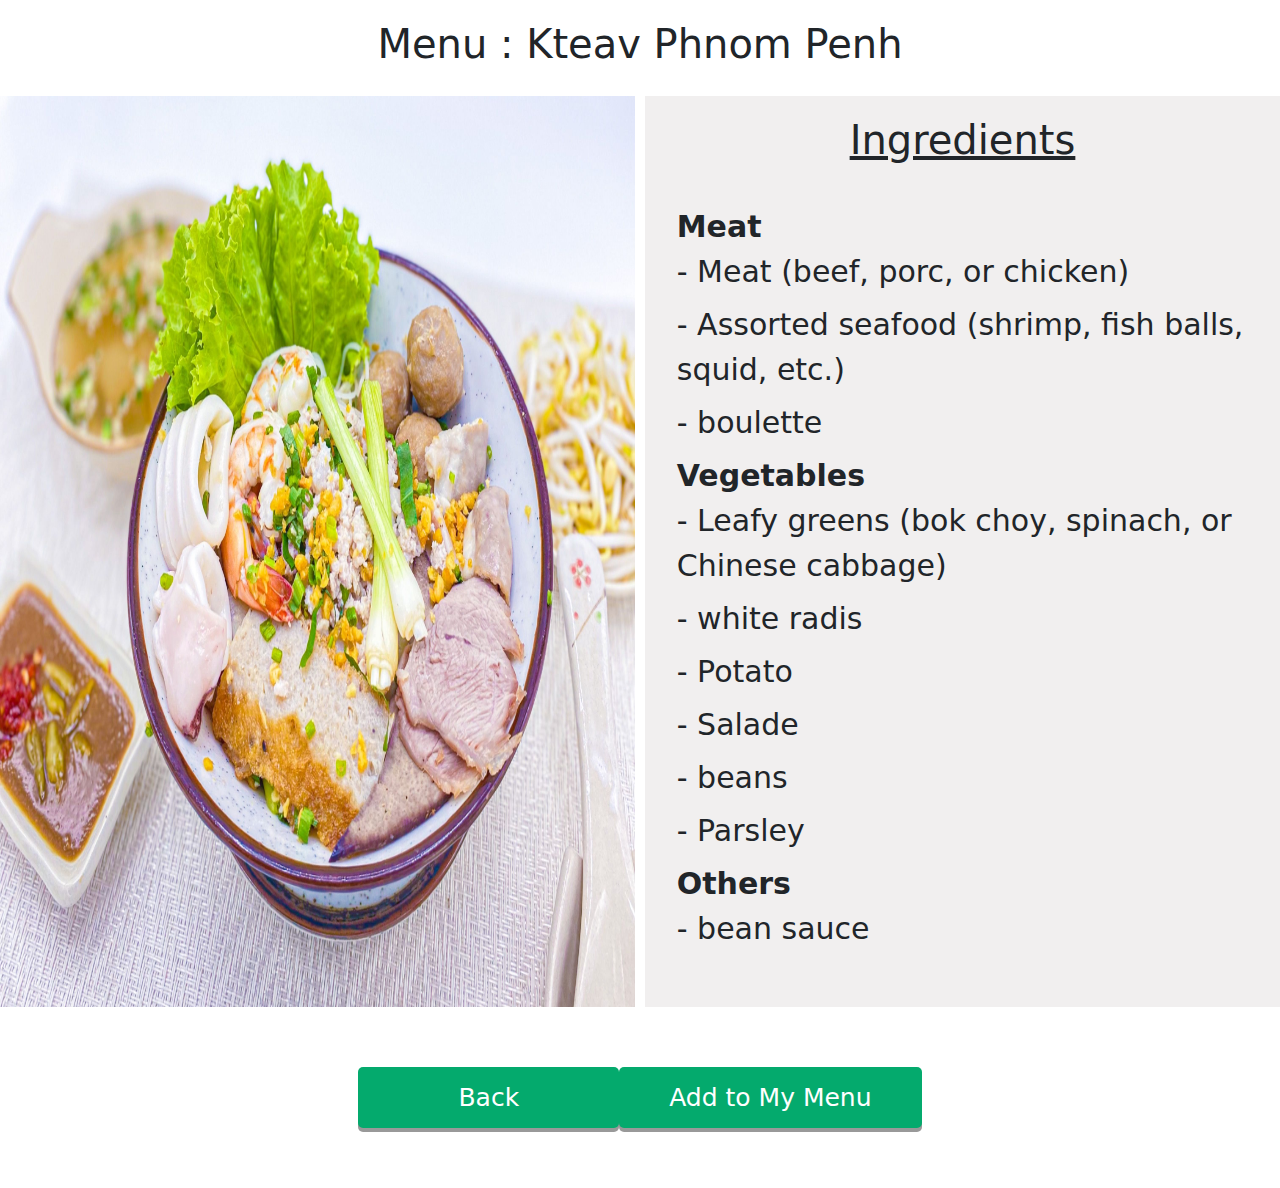
<file: Component/Ingredient/Kteav.html>
<!DOCTYPE html>
<html lang="fr">
<head>
    <meta charset="UTF-8">
    <meta name="viewport" content="width=device-width, initial-scale=1.0">
    <title>Ingredient</title>
    <link href="https://cdn.jsdelivr.net/npm/bootstrap@5.3.3/dist/css/bootstrap.min.css" rel="stylesheet">
    <link rel="stylesheet" href="./kteav.css">  
</head>
<body>
    <h1>Menu : Kteav Phnom Penh</h1>
    <div class="Ingredient">        
        <div class="kteav">
            <img src="./recipes/Kteav/kteav.jpg" alt="bbq">
            <div class="overlay">kteav Phnom Penh</div>
        </div>
        <div class="kteav">
            <h1>Ingredients</h1>
            <dl>
                <dt>Meat</dt>
                <dd>- Meat (beef, porc, or chicken) </dd>
                <dd>- Assorted seafood (shrimp, fish balls, squid, etc.) </dd>
                <dd>- boulette</dd>
                <dt>Vegetables</dt>
                <dd>- Leafy greens (bok choy, spinach, or Chinese cabbage)</dd>
                <dd>- white radis</dd>
                <dd>- Potato</dd>
                <dd>- Salade</dd>
                <dd>- beans</dd>
                <dd>- Parsley</dd>
                <dt>Others</dt>
                <dd>- bean sauce</dd>        
            </dl>  
        </div>
    </div>
    <div class="button">
        <button type="button" onclick="history.back()" class="button-item"><span>Back</span></button>
        <button type="button" class="button-item"> <a href="../Menu.html">Add to My Menu</a></button>
    </div>
</body>
</html>
</file>
<file: CSS/style1.css>
.narbar-app h1{
    text-align: center;
}

.narbar-app h4{
    text-align: center;
}

ul {
    list-style-type: none;
    margin: 0;
    padding: 0;
    overflow: hidden;
    border: 1px solid #e7e7e7;
    background-color: #f3f3f3;


}
li {
    float: left;
}
li a {
    display: block;
    color: #666;
    text-align: center;
    padding: 14px 16px;
    text-decoration: none;
}

li a:hover:not(.active) {
    background-color: #ddd;
}

li a.active {
    color: white;
    background-color: #04AA6D;
}
li a.right{
    float: right;
}

.content-header {
    display: flex;
    justify-content: center;
    align-items: center;
    padding: 20px
}
.content-header label {
    display: block;
    margin-bottom: 10px;
    font-size: 20px;
} 
div .search{
    color: green;
    float: left;
    border: 1px solid #ccc;
}

div .search:hover{
    background-color: green;
    color: white;
}
.text {
    width: 300px; /* Set the width of the input field */
    border: 1px solid #ccc;
    border-radius: 5px;
    outline: none;
    font-size: 16px;
}
.text::placeholder {

    width: 100px; 
    text-align: center; 
}

  
  *, *:before, *:after {
    box-sizing: inherit;
  }
  .column {
    float: left;
    width: 25%;
    margin-bottom: 16px;
    padding: 0 8px;
  }
  
  /* @media screen and (max-width: 650px) {
    .column {
      width: 100%;
      display: block;
    }
  }
   */
  .card {
    box-shadow: 0 4px 8px 0 rgba(0, 0, 0, 0.2);
  }
  
  .container {
    padding: 0 16px;
  }
  
  .container::after, .row::after {
    content: "";
    clear: both;
    display: table;
  }
  
  
  .button {
    border: none;
    outline: 0;
    display: inline-block;
    padding: 8px;
    color: white;
    background-color: #000;
    text-align: center;
    cursor: pointer;
    width: 100%;
  }
  
  .button:hover {
    background-color: #555;
  }
</file>
<file: Component/Ingredient/bbq.css>
body> h1 {
    text-align: center;
    padding: 20px;
}
.Ingredient {
    display: grid;
    grid-template-columns: repeat(2, 1fr); 
    grid-gap: 10px;
}

.bbq {
    background-color: #f1efef;
    text-align: center;
    display:block;
}

.bbq dl{
    float: left;
    text-align: left;
    font-size: 30px;
    padding: 5%;
}
div >h1 {
    margin-top: 20px;
    text-decoration: underline;
}
.bbq>img{
    width: 100%;
    height: 100%;
}
.overlay {
    background: rgb(0, 0, 0);
    background: rgba(0, 0, 0, 0.5); /* Black see-through */
    color: #f1f1f1; 
    width: 100%;
    transition: .5s ease;
    opacity:0;
    color: white;
    font-size: 20px;
    padding: 10px;
    text-align: center;
}

.bbq:hover .overlay {
    opacity: 1;
}
.button{
    display: flex;
    justify-content:center;
    margin:60px;
}
.button-item{
padding: 12px 50px;
font-size: 20px;
cursor: pointer;
text-align: center;
outline: none;
color: #fff;
background-color: #04AA6D;
border: none;
border-radius: 5px;
box-shadow: 0 4px #999;
}  

.button-item:hover {background-color: #3e8e41}    
.button-item:active {
background-color: #3e8e41;
box-shadow: 0 2px #666;
transform: translateY(4px);
}

.button-item span {
    padding: 0px 50px;
    font-size: 25px;
}

.button-item a {
    color: #fff;
    text-decoration: none;
    font-size: 25px;
}
</file>
<file: Component/Ingredient/beef.css>
body> h1 {
    text-align: center;
    padding: 20px;
}
.Ingredient {
    display: grid;
    grid-template-columns: repeat(2, 1fr); 
    grid-gap: 10px;
}

.beef {
    background-color: #f1efef;
    text-align: center;
    display:block;
}

.beef dl{
    float: left;
    text-align: left;
    font-size: 30px;
    padding: 5%;
}
div >h1 {
    margin-top: 20px;
    text-decoration: underline;
}
.beef>img{
    width: 100%;
    height: 100%;
}
.overlay {
    background: rgb(0, 0, 0);
    background: rgba(0, 0, 0, 0.5); /* Black see-through */
    color: #f1f1f1; 
    width: 100%;
    transition: .5s ease;
    opacity:0;
    color: white;
    font-size: 20px;
    padding: 10px;
    text-align: center;
}

.beef:hover .overlay {
    opacity: 1;
}
.button{
    display: flex;
    justify-content:center;
    margin:60px;
}
.button-item{
padding: 12px 50px;
font-size: 20px;
cursor: pointer;
text-align: center;
outline: none;
color: #fff;
background-color: #04AA6D;
border: none;
border-radius: 5px;
box-shadow: 0 4px #999;
}   

.button-item:hover {background-color: #3e8e41}    
.button-item:active {
background-color: #3e8e41;
box-shadow: 0 2px #666;
transform: translateY(4px);
}

.button-item span {
    padding: 0px 50px;
    font-size: 25px;
}

.button-item a {
    color: #fff;
    text-decoration: none;
    font-size: 25px;
}
</file>
<file: Component/Ingredient/chicken.css>
body> h1 {
    text-align: center;
    padding: 20px;
}
.Ingredient {
    display: grid;
    grid-template-columns: repeat(2, 1fr); 
    grid-gap: 10px;
}

.chicken {
    background-color: #f1efef;
    text-align: center;
    display:block;
}

.chicken dl{
    float: left;
    text-align: left;
    font-size: 30px;
    padding: 5%;
}
div >h1 {
    margin-top: 20px;
    text-decoration: underline;
}
.chicken>img{
    width: 100%;
    height: 100%;
}
.overlay {
    background: rgb(0, 0, 0);
    background: rgba(0, 0, 0, 0.5); /* Black see-through */
    color: #f1f1f1; 
    width: 100%;
    transition: .5s ease;
    opacity:0;
    color: white;
    font-size: 20px;
    padding: 10px;
    text-align: center;
}

.chicken:hover .overlay {
    opacity: 1;
}
.button{
    display: flex;
    justify-content:center;
    margin:60px;
}
.button-item{
padding: 12px 50px;
font-size: 20px;
cursor: pointer;
text-align: center;
outline: none;
color: #fff;
background-color: #04AA6D;
border: none;
border-radius: 5px;
box-shadow: 0 4px #999;
}   

.button-item:hover {background-color: #3e8e41}    
.button-item:active {
background-color: #3e8e41;
box-shadow: 0 2px #666;
transform: translateY(4px);
}

.button-item span {
    padding: 0px 50px;
    font-size: 25px;
}

.button-item a {
    color: #fff;
    text-decoration: none;
    font-size: 25px;
}
</file>
<file: Component/Ingredient/fried-chicken.css>
body> h1 {
    text-align: center;
    padding: 20px;
}
.Ingredient {
    display: grid;
    grid-template-columns: repeat(2, 1fr); 
    grid-gap: 10px;
}

.fried-chicken {
    background-color: #f1efef;
    text-align: center;
    display:block;
}

.fried-chicken dl{
    float: left;
    text-align: left;
    font-size: 30px;
    padding: 5%;
}
div >h1 {
    margin-top: 20px;
    text-decoration: underline;
}
.fried-chicken>img{
    width: 100%;
    height: 100%;
}
.overlay {
    background: rgb(0, 0, 0);
    background: rgba(0, 0, 0, 0.5); /* Black see-through */
    color: #f1f1f1; 
    width: 100%;
    transition: .5s ease;
    opacity:0;
    color: white;
    font-size: 20px;
    padding: 10px;
    text-align: center;
}

.fried-chicken:hover .overlay {
    opacity: 1;
}
.button{
    display: flex;
    justify-content:center;
    margin:60px;
}
.button-item{
padding: 12px 50px;
font-size: 20px;
cursor: pointer;
text-align: center;
outline: none;
color: #fff;
background-color: #04AA6D;
border: none;
border-radius: 5px;
box-shadow: 0 4px #999;
}   

.button-item:hover {background-color: #3e8e41}    
.button-item:active {
background-color: #3e8e41;
box-shadow: 0 2px #666;
transform: translateY(4px);
}

.button-item span {
    padding: 0px 50px;
    font-size: 25px;
}

.button-item a {
    color: #fff;
    text-decoration: none;
    font-size: 25px;
}
</file>
<file: Component/Ingredient/Hotpot-champinion.css>
body> h1 {
    text-align: center;
    padding: 20px;
}
.Ingredient {
    display: grid;
    grid-template-columns: repeat(2, 1fr); 
    grid-gap: 10px;
}

.Hotpot-champinion {
    background-color: #f1efef;
    text-align: center;
    display:block;
}

.Hotpot-champinion>img{
    width: 100%;
    height: 100%;
}
.overlay {
    background: rgb(0, 0, 0);
    background: rgba(0, 0, 0, 0.5); /* Black see-through */
    color: #f1f1f1; 
    width: 100%;
    transition: .5s ease;
    opacity:0;
    color: white;
    font-size: 20px;
    padding: 10px;
    text-align: center;
}

.Hotpot-champinion:hover .overlay {
    opacity: 1;
}
.button{
    display: flex;
    justify-content:center;
    margin:60px;
}
.button-item{
padding: 12px 50px;
font-size: 20px;
cursor: pointer;
text-align: center;
outline: none;
color: #fff;
background-color: #04AA6D;
border: none;
border-radius: 5px;
box-shadow: 0 4px #999;
}   

.button-item:hover {background-color: #3e8e41}    
.button-item:active {
background-color: #3e8e41;
box-shadow: 0 2px #666;
transform: translateY(4px);
}

.button-item span {
    padding: 0px 50px;
    font-size: 25px;
}

.button-item a {
    color: #fff;
    text-decoration: none;
    font-size: 25px;
}

.Hotpot-champinion dl{
    float: left;
    text-align: left;
    font-size: 30px;
    padding: 5%;
}
div >h1 {
    margin-top: 20px;
    text-decoration: underline;
}
</file>
<file: Component/Ingredient/Hotpot-sichuan.css>
body> h1 {
    text-align: center;
    padding: 20px;
}
.Ingredient {
    display: grid;
    grid-template-columns: repeat(2, 1fr); 
    grid-gap: 10px;
}

.Hotpot-sichuan {
    background-color: #f1efef;
    text-align: center;
    display:block;
}

.Hotpot-sichuan img{
    width: 100%;
    height: 100%;
}
.overlay { 
    background: rgb(0, 0, 0);
    background: rgba(0, 0, 0, 0.5); /* Black see-through */
    color: #f1f1f1; 
    width: 100%;
    transition: .5s ease;
    opacity:0;
    color: white;
    font-size: 20px;
    padding: 10px;
    text-align: center;

}

.Hotpot-sichuan:hover .overlay {
    opacity: 1;
}
.button{
    display: flex;
    justify-content:center;
    margin:60px;
}
.button-item{
padding: 12px 50px;
font-size: 20px;
cursor: pointer;
text-align: center;
outline: none;
color: #fff;
background-color: #04AA6D;
border: none;
border-radius: 5px;
box-shadow: 0 4px #999;
}   

.button-item:hover {background-color: #3e8e41}    
.button-item:active {
background-color: #3e8e41;
box-shadow: 0 2px #666;
transform: translateY(4px);
}

.button-item span {
    padding: 0px 50px;
    font-size: 25px;
}

.button-item a {
    color: #fff;
    text-decoration: none;
    font-size: 25px;
}

.Hotpot-sichuan dl{
    float: left;
    text-align: left;
    font-size: 30px;
    padding: 5%;
}
div >h1 {
    margin-top: 20px;
    text-decoration: underline;
}
</file>
<file: Component/Ingredient/kteav.css>
body> h1 {
    text-align: center;
    padding: 20px;
}
.Ingredient {
    display: grid;
    grid-template-columns: repeat(2, 1fr); 
    grid-gap: 10px;
}

.kteav {
    background-color: #f1efef;
    text-align: center;
    display:block;
}

.kteav dl{
    float: left;
    text-align: left;
    font-size: 30px;
    padding: 5%;
}
div >h1 {
    margin-top: 20px;
    text-decoration: underline;
}
.kteav>img{
    width: 100%;
    height: 100%;
}
.overlay {
    background: rgb(0, 0, 0);
    background: rgba(0, 0, 0, 0.5); /* Black see-through */
    color: #f1f1f1; 
    width: 100%;
    transition: .5s ease;
    opacity:0;
    color: white;
    font-size: 20px;
    padding: 10px;
    text-align: center;
}

.kteav:hover .overlay {
    opacity: 1;
}
.button{
    display: flex;
    justify-content:center;
    margin:60px;
}
.button-item{
padding: 12px 50px;
font-size: 20px;
cursor: pointer;
text-align: center;
outline: none;
color: #fff;
background-color: #04AA6D;
border: none;
border-radius: 5px;
box-shadow: 0 4px #999;
}   

.button-item:hover {background-color: #3e8e41}    
.button-item:active {
background-color: #3e8e41;
box-shadow: 0 2px #666;
transform: translateY(4px);
}

.button-item span {
    padding: 0px 50px;
    font-size: 25px;
}

.button-item a {
    color: #fff;
    text-decoration: none;
    font-size: 25px;
}
</file>
